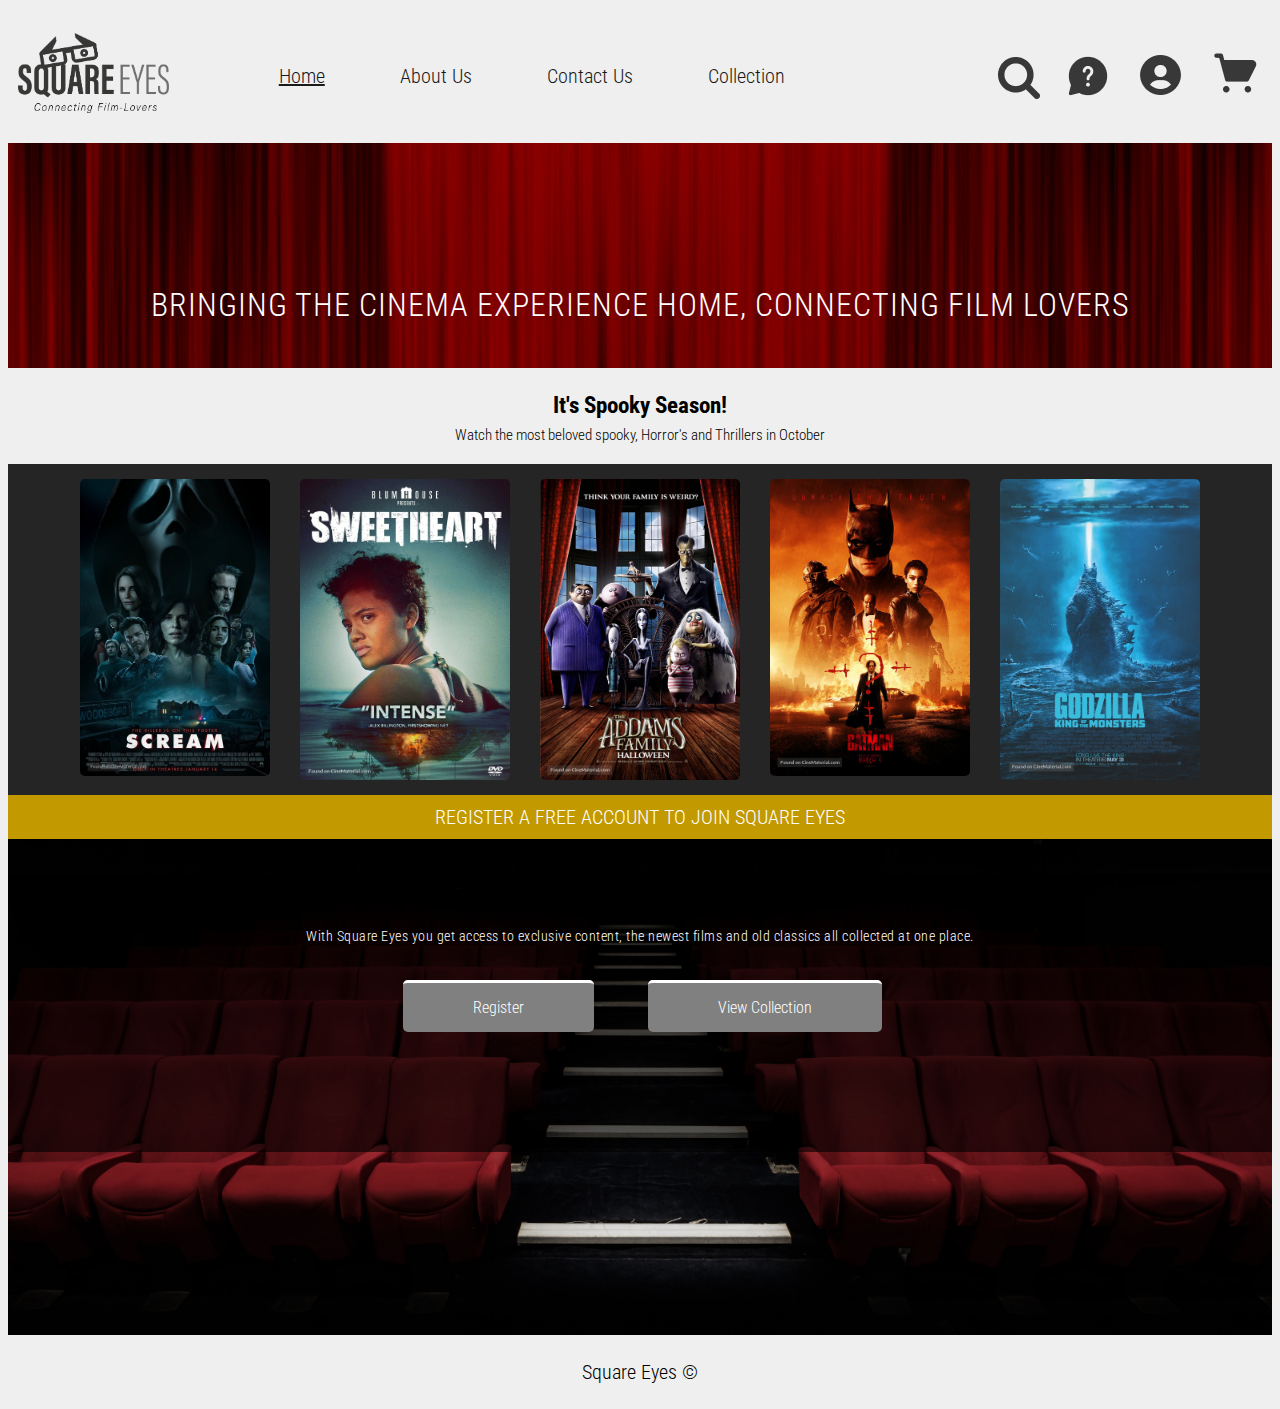
<file: index.html>
<!DOCTYPE html>
<html lang="en">
  <head>
    <link rel="preconnect" href="https://fonts.googleapis.com" />
    <link rel="preconnect" href="https://fonts.gstatic.com" crossorigin />
    <link
      href="https://fonts.googleapis.com/css2?family=Roboto+Condensed:ital,wght@0,400;1,300&display=swap"
      rel="stylesheet"
    />
    <link
      href="https://fonts.googleapis.com/css2?family=Roboto+Condensed:ital,wght@0,300;0,400;1,300&display=swap"
      rel="stylesheet"
    />
    <meta charset="UTF-8" />
    <meta http-equiv="X-UA-Compatible" content="IE=edge" />
    <meta name="viewport" content="width=device-width, initial-scale=1.0" />
    <meta
      name="description"
      content="Watch and collect your favorite movies with Square Eyes"
    />
    <title>Square Eyes | Home</title>
    <link href="styles.css" rel="stylesheet" />
    <link rel="icon" href="data:," rel="Stopping GET favicon error" />
    <!-- Hotjar Tracking Code for https://hilarious-swan-92b939.netlify.app/ -->
<script>
  (function(h,o,t,j,a,r){
      h.hj=h.hj||function(){(h.hj.q=h.hj.q||[]).push(arguments)};
      h._hjSettings={hjid:3404042,hjsv:6};
      a=o.getElementsByTagName('head')[0];
      r=o.createElement('script');r.async=1;
      r.src=t+h._hjSettings.hjid+j+h._hjSettings.hjsv;
      a.appendChild(r);
  })(window,document,'https://static.hotjar.com/c/hotjar-','.js?sv=');
</script>
  </head>
  <body>
    <header>
      <div>
        <a href="index.html"
          ><img
            class="logo"
            src="images/SquareEyes_Logo.png"
            alt="Square eyes logo"
        /></a>
      </div>
      <nav>
        <ul>
          <li><a href="index.html" class="navbutton active">Home</a></li>
          <li><a href="about.html" class="navbutton">About Us</a></li>
          <li><a href="contact.html" class="navbutton">Contact Us</a></li>
          <li><a href="collection copy 2.html" class="navbutton">Collection</a></li>
        </ul>
      </nav>
      <div>
        <img class="navbutton2" src="images/search.png" />
        <a href="contact.html"><img class="navbutton2" src="images/help.png" /></a>
        <a href="register.html"><img class="navbutton2" src="images/user.png" /></a>
        <a href="/Check out/yourcart.html"><img class="navbutton2" src="images/cart.png" /></a>
      </div>
    </header>
    <main>
      <section class="curtainpic whitetext main1">
        <h1 class="HP-textmargin-one cinematext">
          Bringing the cinema experience home, Connecting film lovers
        </h1>
      </section>
      <section class="centertext FP_spooky">
        <h2>It's Spooky Season!</h2>
        <p class="Spooky_season">
          Watch the most beloved spooky, Horror's and Thrillers in October
        </p>
      </section>
      <section class="moviebackround main1">
        <div class="moviescontainer">
          <a href="/products/scream.html"
            ><img
              class="scream"
              src="images/Square_Eyes_Cover4.jpeg"
              alt="Movie poster for the film Scream"
          /></a>
          <img
            class="sweetheart"
            src="images/Square_Eyes_Cover5.jpeg"
            alt="Movie poster for the film Sweetheart"
          />
          <img
            class="fp-movie-collection"
            src="images/Square_Eyes_Cover6.jpeg"
            alt="Movie poster for the film Addams Family"
          />
          <a href="/products/batman.html"
            ><img
              class="fp-movie-collection"
              src="images/Square_Eyes_Cover7.jpeg"
              alt="Movie poster for the film Batman"
          /></a>
          <img
            class="fp-movie-collection"
            src="images/Square_Eyes_Cover2.jpeg"
            alt="Movie poster for the film Godzilla"
          />
        </div>
      </section>
      <section class="cinemapic whitetext">
          <div>
            <p class="squareeyes_home centertext Yellowsquareyes">
              Register a free account to join Square Eyes
            </p>
          </div>
          <section class="gridconteiner registerinfo1 boxregister centertext">
            <div>
              <p class="fp_info_register">
                With Square Eyes you get access to exclusive content, the newest
                films and old classics all collected at one place.
              </p>
            </div>
            <div>
              <a href="register.html" class="boxregisterbutton cta-gray-FP-maring gray-cta"
                >Register</a
              >
              <a href="collection.html" class="gray-cta">View Collection</a>
            </div>
          </section>
        </div>
      </section>
    </main>
    <footer><a href="index.html">Square Eyes &copy;</a></footer>
  </body>
</html>
</file>
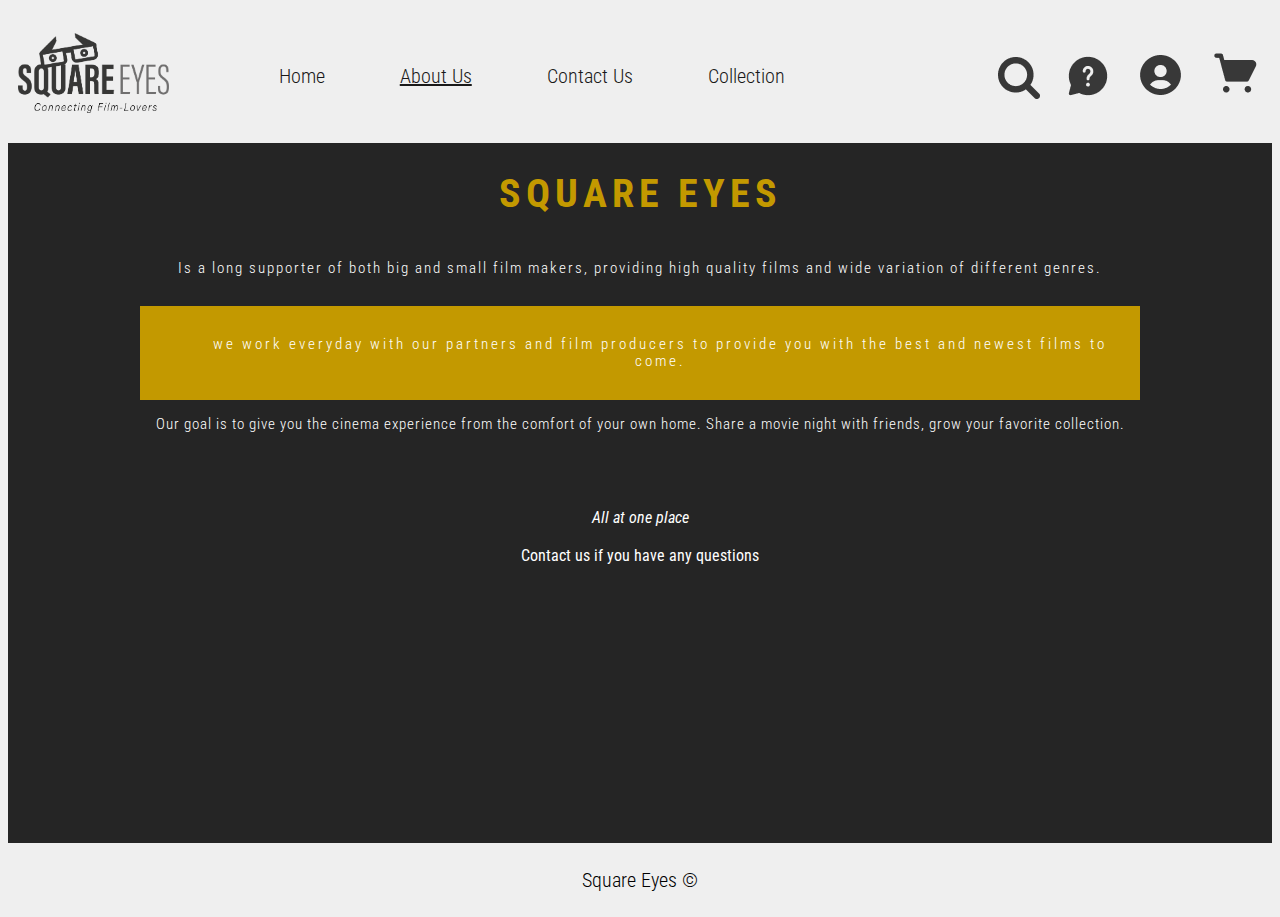
<file: about.html>
<!DOCTYPE html>
<html lang="en">
  <head>
    <link rel="preconnect" href="https://fonts.googleapis.com" />
    <link rel="preconnect" href="https://fonts.gstatic.com" crossorigin />
    <link
      href="https://fonts.googleapis.com/css2?family=Roboto+Condensed:ital,wght@0,400;1,300&display=swap"
      rel="stylesheet"
    />
    <link
      href="https://fonts.googleapis.com/css2?family=Roboto+Condensed:ital,wght@0,300;0,400;1,300&display=swap"
      rel="stylesheet"
    />
    <meta charset="UTF-8" />
    <meta http-equiv="X-UA-Compatible" content="IE=edge" />
    <meta name="viewport" content="width=device-width, initial-scale=1.0" />
    <meta
      name="description"
      content="Get to know us!"
    />
    <title>Square Eyes | About Us</title>
    <link href="styles.css" rel="stylesheet" />
    <link rel="icon" href="data:," rel="Stopping GET favicon error" />
    <!-- Hotjar Tracking Code for https://hilarious-swan-92b939.netlify.app/ -->
<script>
  (function(h,o,t,j,a,r){
      h.hj=h.hj||function(){(h.hj.q=h.hj.q||[]).push(arguments)};
      h._hjSettings={hjid:3404042,hjsv:6};
      a=o.getElementsByTagName('head')[0];
      r=o.createElement('script');r.async=1;
      r.src=t+h._hjSettings.hjid+j+h._hjSettings.hjsv;
      a.appendChild(r);
  })(window,document,'https://static.hotjar.com/c/hotjar-','.js?sv=');
</script>
  </head>
  <body>
    <header>
      <div>
        <a href="index.html"
          ><img
            class="logo"
            src="images/SquareEyes_Logo.png"
            alt="Square eyes logo"
        /></a>
      </div>
      <nav>
        <ul>
          <li><a href="index.html" class="navbutton ">Home</a></li>
          <li><a href="about.html" class="navbutton active">About Us</a></li>
          <li><a href="contact.html" class="navbutton">Contact Us</a></li>
          <li><a href="collection copy 2.html" class="navbutton">Collection</a></li>
        </ul>
      </nav>
      <div>
        <img class="navbutton2" src="images/search.png" />
        <a href="contact.html"><img class="navbutton2" src="images/help.png" /></a>
        <a href="register.html"><img class="navbutton2" src="images/user.png" /></a>
        <a href="/Check out/yourcart.html"><img class="navbutton2" src="images/cart.png" /></a>
      </div>
    </header>
    <main class="about-us-main about-us-main-height">
      <div class="flexconteiner-aboutus">
        <h1 class="yellowtext squareeyes__about">Square eyes</h1>
        <p class="infoaboutus">
          Is a long supporter of both big and small film makers, providing high
          quality films and wide variation of different genres.
        </p>
      <section>
        <p class="yellowbackround_aboutus nomorgin">
          we work everyday with our partners and film producers to provide you
          with the best and newest films to come.
        </p>
        <p class="ourgoaltext">
          Our goal is to give you the cinema experience from the comfort of your
          own home. Share a movie night with friends, grow your favorite
          collection.
        </p>
      </section>
      <section>
        <p class="about-us-margin-one centertext allatoneplace"><em>All at one place</em> <br> <br> <a href="contact.html">Contact us if you have any questions</a></p>
      </div>
      </section>
    </main>
    <footer><a href="index.html">Square Eyes &copy;</a></footer>
  </body>
</html>
</file>
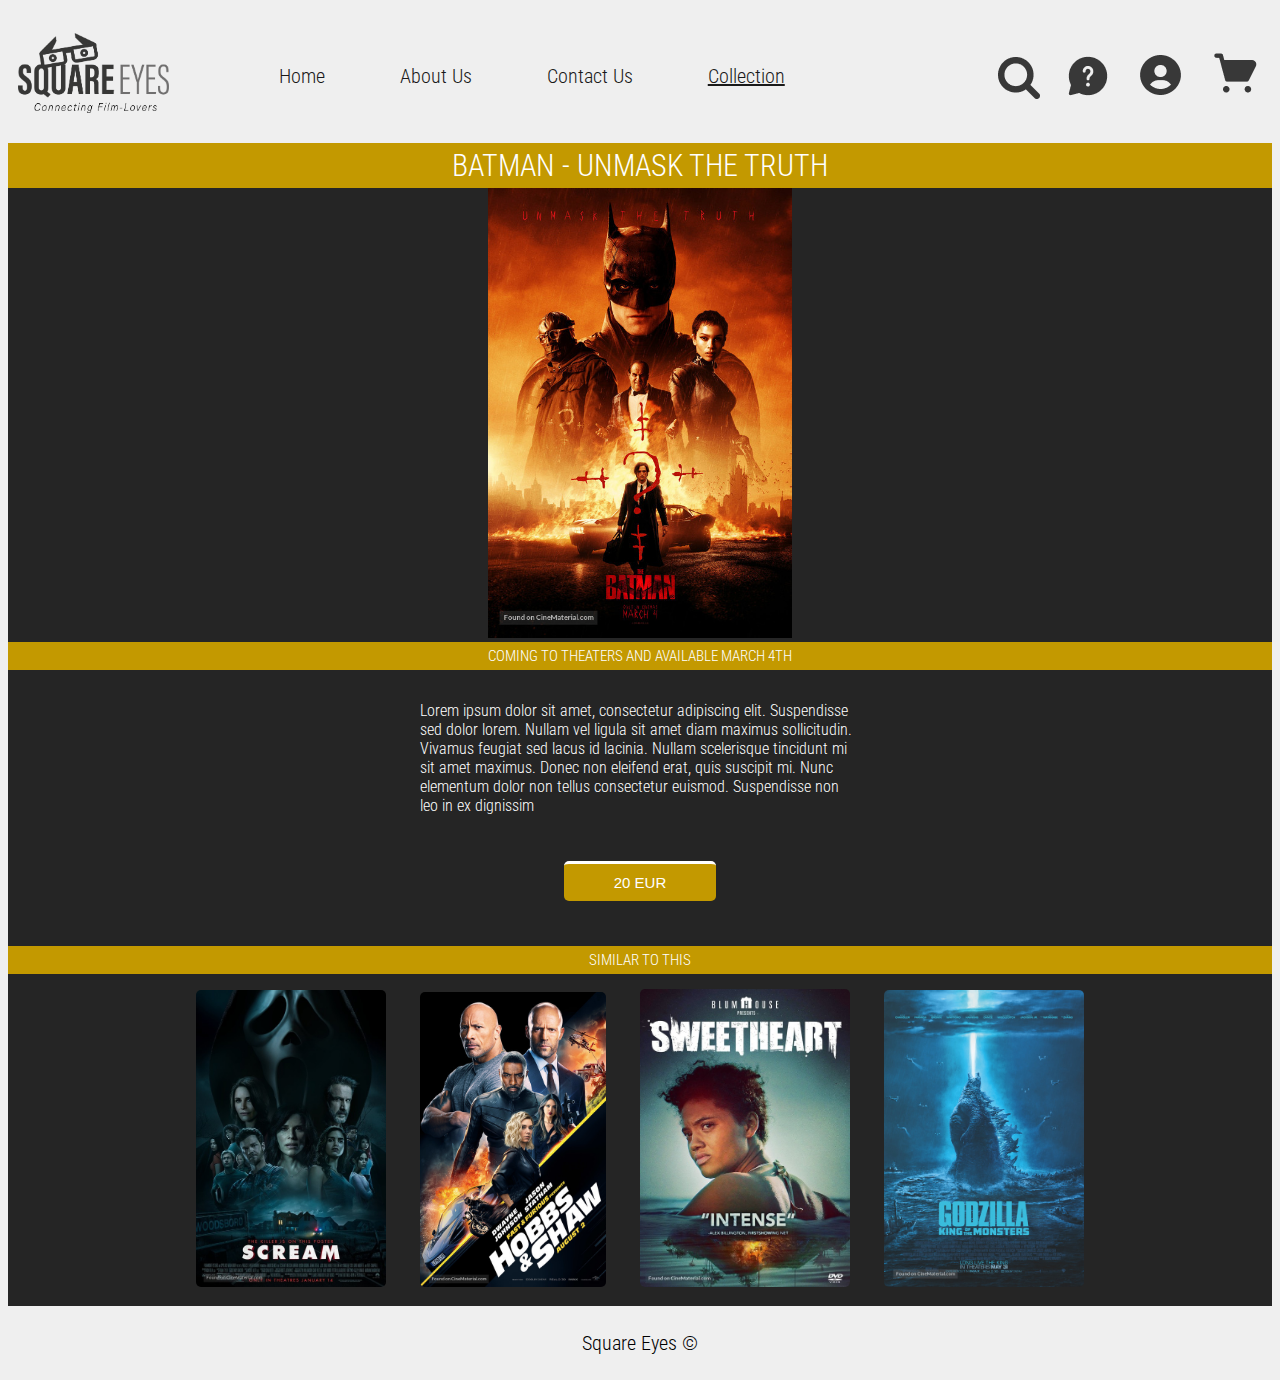
<file: batman.html>
<!DOCTYPE html>
<html lang="en">
  <head>
    <link rel="preconnect" href="https://fonts.googleapis.com" />
    <link rel="preconnect" href="https://fonts.gstatic.com" crossorigin />
    <link
      href="https://fonts.googleapis.com/css2?family=Roboto+Condensed:ital,wght@0,400;1,300&display=swap"
      rel="stylesheet"
    />
    <link
      href="https://fonts.googleapis.com/css2?family=Roboto+Condensed:ital,wght@0,300;0,400;1,300&display=swap"
      rel="stylesheet"
    />
    <meta charset="UTF-8" />
    <meta http-equiv="X-UA-Compatible" content="IE=edge" />
    <meta name="viewport" content="width=device-width, initial-scale=1.0" />
    <meta
      name="description"
      content="Watch and collect your favorite movies with Square Eyes"
    />
    <title>Square Eyes | Watch Batman - Unmask the truth today</title>
    <link href="../styles.css" rel="stylesheet" />
    <link rel="icon" href="data:," rel="Stopping GET favicon error" />
    <!-- Hotjar Tracking Code for https://hilarious-swan-92b939.netlify.app/ -->
<script>
  (function(h,o,t,j,a,r){
      h.hj=h.hj||function(){(h.hj.q=h.hj.q||[]).push(arguments)};
      h._hjSettings={hjid:3404042,hjsv:6};
      a=o.getElementsByTagName('head')[0];
      r=o.createElement('script');r.async=1;
      r.src=t+h._hjSettings.hjid+j+h._hjSettings.hjsv;
      a.appendChild(r);
  })(window,document,'https://static.hotjar.com/c/hotjar-','.js?sv=');
</script>
  </head>
  <body>
    <header>
      <div>
        <a href="../index.html"
          ><img
            class="logo"
            src="../images/SquareEyes_Logo.png"
            alt="Square eyes logo"
        /></a>
      </div>
      <nav>
        <ul>
          <li><a href="../index.html" class="navbutton">Home</a></li>
          <li><a href="../about.html" class="navbutton">About Us</a></li>
          <li><a href="../contact.html" class="navbutton">Contact Us</a></li>
          <li>
            <a href="../collection.html" class="navbutton active">Collection</a>
          </li>
        </ul>
      </nav>
      <div>
        <img class="navbutton2" src="../images/search.png" />
        <a href="../contact.html"><img class="navbutton2" src="../images/help.png" /></a>
        <a href="../register.html"><img class="navbutton2" src="../images/user.png" /></a>
        <a href="../Check out/yourcart.html"><img class="navbutton2" src="../images/cart.png" /></a>
      </div>
    </header>
    <main class="textaligncenter product-page-backround">
      <h1 class="titel nomargin">Batman - Unmask the truth</h1>
      <section>
        <img
          class="moviepicture"
          src="../images/Square_Eyes_Cover7.jpeg"
          alt="Movie poster of Batman -  Unmask the truth)"
        />
        <p class="yellowhalloween">
          Coming to theaters and available March 4th
        </p>
      </section>
      <section class="moveinfoflex">
        <p class="productinfo">
          Lorem ipsum dolor sit amet, consectetur adipiscing elit. Suspendisse
          sed dolor lorem. Nullam vel ligula sit amet diam maximus sollicitudin.
          Vivamus feugiat sed lacus id lacinia. Nullam scelerisque tincidunt mi
          sit amet maximus. Donec non eleifend erat, quis suscipit mi. Nunc
          elementum dolor non tellus consectetur euismod. Suspendisse non leo in
          ex dignissim
        </p>
        <a href="../Check out/yourcart.html"
          ><input class="yellow-cta" type="submit" value="20 EUR"
        /></a>
      </section>
      <section>
        <p class="similar">Similar to this</p>
        <a href="../products/scream.html"
          ><img
            class="scream"
            src="../images/Square_Eyes_Cover4.jpeg"
            alt="Movie poster for the film Scream"
        /></a>
        <img
          class="hobbs"
          src="../images/Square_Eyes_Cover1.jpeg"
          alt="click for information about Fast and the furious"
        />
        <img
          class="sweetheart"
          src="../images/Square_Eyes_Cover5.jpeg"
          alt="click for information about Sweetheart"
        />

        <img
          class="fp-movie-collection"
          src="../images/Square_Eyes_Cover2.jpeg"
          alt="click for information about Godzilla"
        />
      </section>
    </main>
    <footer><a href="../index.html">Square Eyes &copy;</a></footer>
  </body>
</html>
</file>
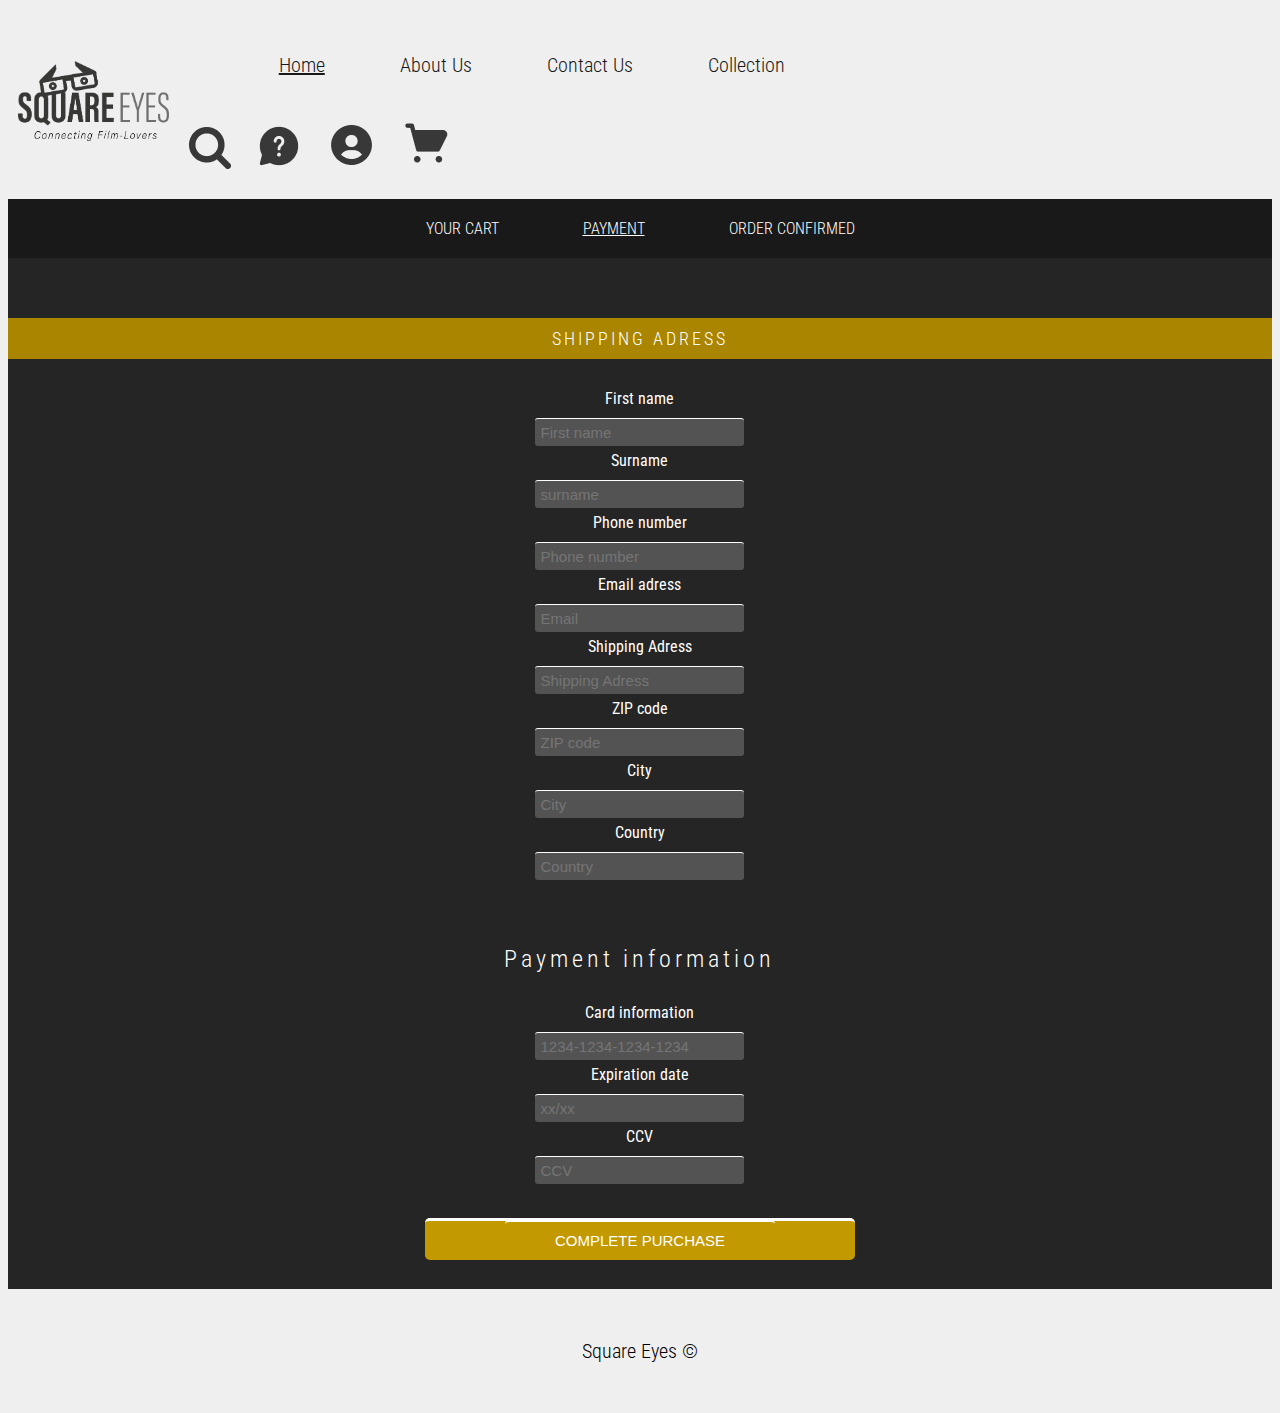
<file: checkout.html>
<!DOCTYPE html>
<html lang="en">
  <head>
    <link rel="preconnect" href="https://fonts.googleapis.com" />
    <link rel="preconnect" href="https://fonts.gstatic.com" crossorigin />
    <link
      href="https://fonts.googleapis.com/css2?family=Roboto+Condensed:ital,wght@0,400;1,300&display=swap"
      rel="stylesheet"
    />
    <link
      href="https://fonts.googleapis.com/css2?family=Roboto+Condensed:ital,wght@0,300;0,400;1,300&display=swap"
      rel="stylesheet"
    />
    <meta charset="UTF-8" />
    <meta http-equiv="X-UA-Compatible" content="IE=edge" />
    <meta name="viewport" content="width=device-width, initial-scale=1.0" />
    <meta
      name="description"
      content="Watch and collect your favorite movies with Square Eyes"
    />
    <title>Square Eyes | Your Cart</title>
    <link href="../styles.css" rel="stylesheet" />
    <link rel="icon" href="data:," rel="Stopping GET favicon error" />
    <!-- Hotjar Tracking Code for https://hilarious-swan-92b939.netlify.app/ -->
<script>
    (function(h,o,t,j,a,r){
        h.hj=h.hj||function(){(h.hj.q=h.hj.q||[]).push(arguments)};
        h._hjSettings={hjid:3404042,hjsv:6};
        a=o.getElementsByTagName('head')[0];
        r=o.createElement('script');r.async=1;
        r.src=t+h._hjSettings.hjid+j+h._hjSettings.hjsv;
        a.appendChild(r);
    })(window,document,'https://static.hotjar.com/c/hotjar-','.js?sv=');
</script>
  </head>
  <body>
    <header>
      <div>
        <a href="../index.html"
          ><img
            class="logo"
            src="../images/SquareEyes_Logo.png"
            alt="Square eyes logo"
        /></a>
      </div>
      <nav>
        <ul>
          <li><a href="../index.html" class="navbutton active">Home</a></li>
          <li><a href="../about.html" class="navbutton">About Us</a></li>
          <li><a href="../contact.html" class="navbutton">Contact Us</a></li>
          <li><a href="../collection.html" class="navbutton">Collection</a></li>
        </ul>
        <div>
          <img class="navbutton2" src="../images/search.png" />
          <a href="../contact.html"><img class="navbutton2" src="../images/help.png" /></a>
          <a href="../register.html"><img class="navbutton2" src="../images/user.png" /></a>
          <a href="../Check out/yourcart.html"><img class="navbutton2" src="../images/cart.png" /></a>
        </div>
    </header>
    <main class="your-cart-backround">
      <section class="shopnavbar">
        <a class="box3 shopnavtext" href="../Check out/yourcart.html"
          >Your cart</a
        >
        <a class="box3 shopnavtext active" href="../Check out/checkout.html"
          >Payment</a
        >
        <a class="box3 shopnavtext" href="../Check out/orderconfirmed.html"
          >Order confirmed</a
        >
      </section>
      <section>
          <h1 class="shippayinfo yellowbackroundcart">Shipping adress</h1>
          <div class="flextconteincheckout">
          <form id="checkoutForm">
            <div class="marginmobile Shipping nomargin">
                <label for="First name">First name</label>
                <input type="text" id="firNameCheck" name="First name" placeholder="First name" />
            </div>
            <div class="form-error" id="firstNameErrorCheck">Your First name must include atleast 2 characters</div>
            <div>
                <label for="Surname">Surname</label>
                <br>
                <input type="text" id="surNameCheck" placeholder="surname" />
            </div>
            <div class="form-error" id="surNameErrorCheck">Your Sur name must include atleast 2 characters</div>
            <div>
                <label for="Phone number">Phone number</label>
                <br>
                <input
                  type="text"
                  id="phoneCheck"
                  placeholder="Phone number"
                />
            </div>
            <div class="form-error" id="phoneErrorCheck">Your Phone number must include atleast 8 characters</div>
            <div>
                <label for="Email">Email adress</label>
                <br>
                <input type="email" id="emailCheck" placeholder="Email" />
            </div>
            <div class="form-error" id="emailErrorCheck">Please enter a valid email adress</div>
            <div>
                <label for="Adress">Shipping Adress</label>
                <br>
                <input type="text" id="adressCheck" placeholder="Shipping Adress" />
            </div>
            <div>
                <label for="ZIP code">ZIP code</label>
                <br>
                <input type="text" id="zipCodeCheck" placeholder="ZIP code" />
            </div>
            <div>
                <label for="City">City</label>
                <br>
                <input type="text" id="cityCheck" placeholder="City" />
            </div>
            <div>
                <label for="Country">Country</label>
                <br>
                <input type="text" id="countryCheck" placeholder="Country" />
            </div>
            <div>
              <h2 class="shippayinfo">Payment information</h2>
            </div>
              <div class="nomargin">
                <label for="Card information">Card information</label>
                <br>
                <input
                  type="text"
                  id="Card information"
                  placeholder="1234-1234-1234-1234"
                />
            </div>
            <div>
                <label for="Expiration date">Expiration date</label>
                <br>
                <input type="text" id="CARD NUMBER" placeholder="xx/xx" />
            </div>
            <div>
                <label for="CCV">CCV</label>
                <br>
                <input type="text" id="CCV" placeholder="CCV" />
            </div>
            <div>
              <div>
              <a
                class="yellow-cta"
                href="../Check out/orderconfirmed.html"
                ><input class="yellow-cta" type="button" value="Complete Purchase"></a>
            </div>
          </form>
        </div>
      </section>
    </main>
    <footer>
      <footer><a href="../index.html">Square Eyes &copy;</a></footer>
  </body>
</html>
</file>
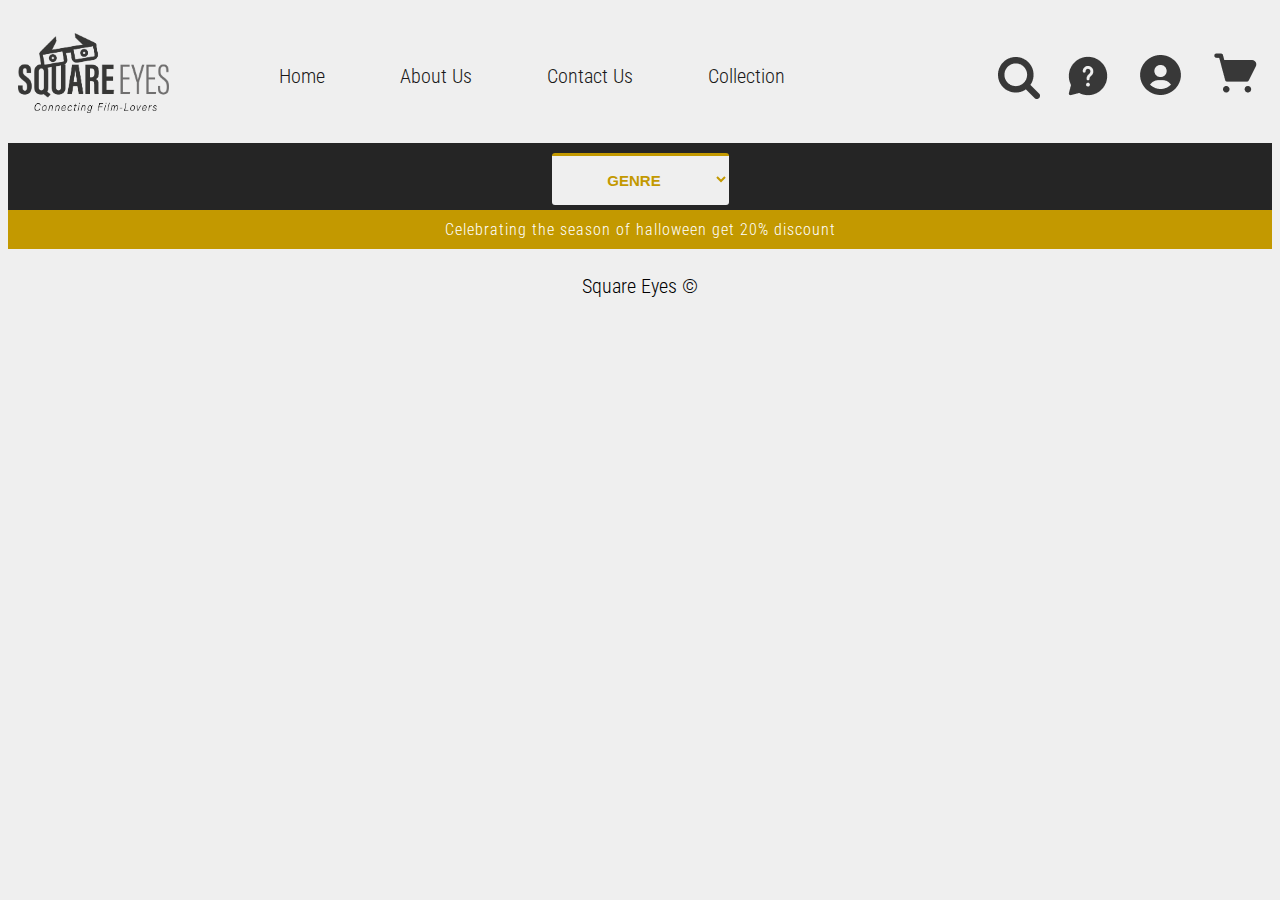
<file: collection copy 2.html>
<!DOCTYPE html>
<html lang="en">
  <head>
    <link rel="preconnect" href="https://fonts.googleapis.com" />
    <link rel="preconnect" href="https://fonts.gstatic.com" crossorigin />
    <link
      href="https://fonts.googleapis.com/css2?family=Roboto+Condensed:ital,wght@0,400;1,300&display=swap"
      rel="stylesheet"
    />
    <link
      href="https://fonts.googleapis.com/css2?family=Roboto+Condensed:ital,wght@0,300;0,400;1,300&display=swap"
      rel="stylesheet"
    />
    <meta charset="UTF-8" />
    <meta http-equiv="X-UA-Compatible" content="IE=edge" />
    <meta name="viewport" content="width=device-width, initial-scale=1.0" />
    <meta name="description" content="All your favorite movies at one place" />
    <title>Square Eyes | Collection</title>
    <link href="styles.css" rel="stylesheet" />
    <link rel="icon" href="data:," rel="Stopping GET favicon error" />
    <!-- Hotjar Tracking Code for https://hilarious-swan-92b939.netlify.app/ -->
    <script>
      (function (h, o, t, j, a, r) {
        h.hj =
          h.hj ||
          function () {
            (h.hj.q = h.hj.q || []).push(arguments);
          };
        h._hjSettings = { hjid: 3404042, hjsv: 6 };
        a = o.getElementsByTagName("head")[0];
        r = o.createElement("script");
        r.async = 1;
        r.src = t + h._hjSettings.hjid + j + h._hjSettings.hjsv;
        a.appendChild(r);
      })(window, document, "https://static.hotjar.com/c/hotjar-", ".js?sv=");
    </script>
  </head>
  <body>
    <header>
      <div>
        <a href="index.html"
          ><img
            class="logo"
            src="images/SquareEyes_Logo.png"
            alt="Square eyes logo"
        /></a>
      </div>
      <nav>
        <ul>
          <li><a href="index.html" class="navbutton">Home</a></li>
          <li><a href="about.html" class="navbutton">About Us</a></li>
          <li><a href="contact.html" class="navbutton">Contact Us</a></li>
          <li>
            <li><a href="collection copy 2.html" class="navbutton">Collection</a></li>
          </li>
        </ul>
      </nav>
      <div>
        <img class="navbutton2" src="images/search.png" />
        <a href="contact.html"
          ><img class="navbutton2" src="images/help.png"
        /></a>
        <a href="register.html"
          ><img class="navbutton2" src="images/user.png"
        /></a>
        <a href="/Check out/yourcart.html"
          ><img class="navbutton2" src="images/cart.png"
        /></a>
      </div>
    </header>
    <main class="collection-backround">
      <section>
        <div class="byGenre">
          <select
            class="genrebutton genrectaborder by-genre-selection"
            id="genre"
            name="Genre"
            style="
              border-top-style: solid;
              border-top-width: 3px;
              border-left-width: 0px;
              border-left-style: solid;
              border-right-width: 0px;
              border-right-style: solid;
            "
          >
            <label for="">Genre</label>
              <option value="Genre">Genre</option>
              <option value="Horror">Horror</option>
              <option value="Comedy">Comedy</option>
              <option value="Action">Action</option>
              <option value="Documentary">Documentary</option>
              <option value="Romance">Romance</option>
              <option value="Fantasy">Fantasy</option>
              <option value="Animation">Animation</option>
              <option value="Thriller">Thriller</option>
            </select>
          </div>
      </section>
      <div>
        <p class="weight300 yellowbackgroundtext centertext nomargin">
          Celebrating the season of halloween get 20% discount
        </p>
      </div>
      <section class="products"></section>
    </main>
    <footer><a href="index.html">Square Eyes &copy;</a></footer>
    <script src="collectionScript.js"></script>
  </body>
</html>
</file>
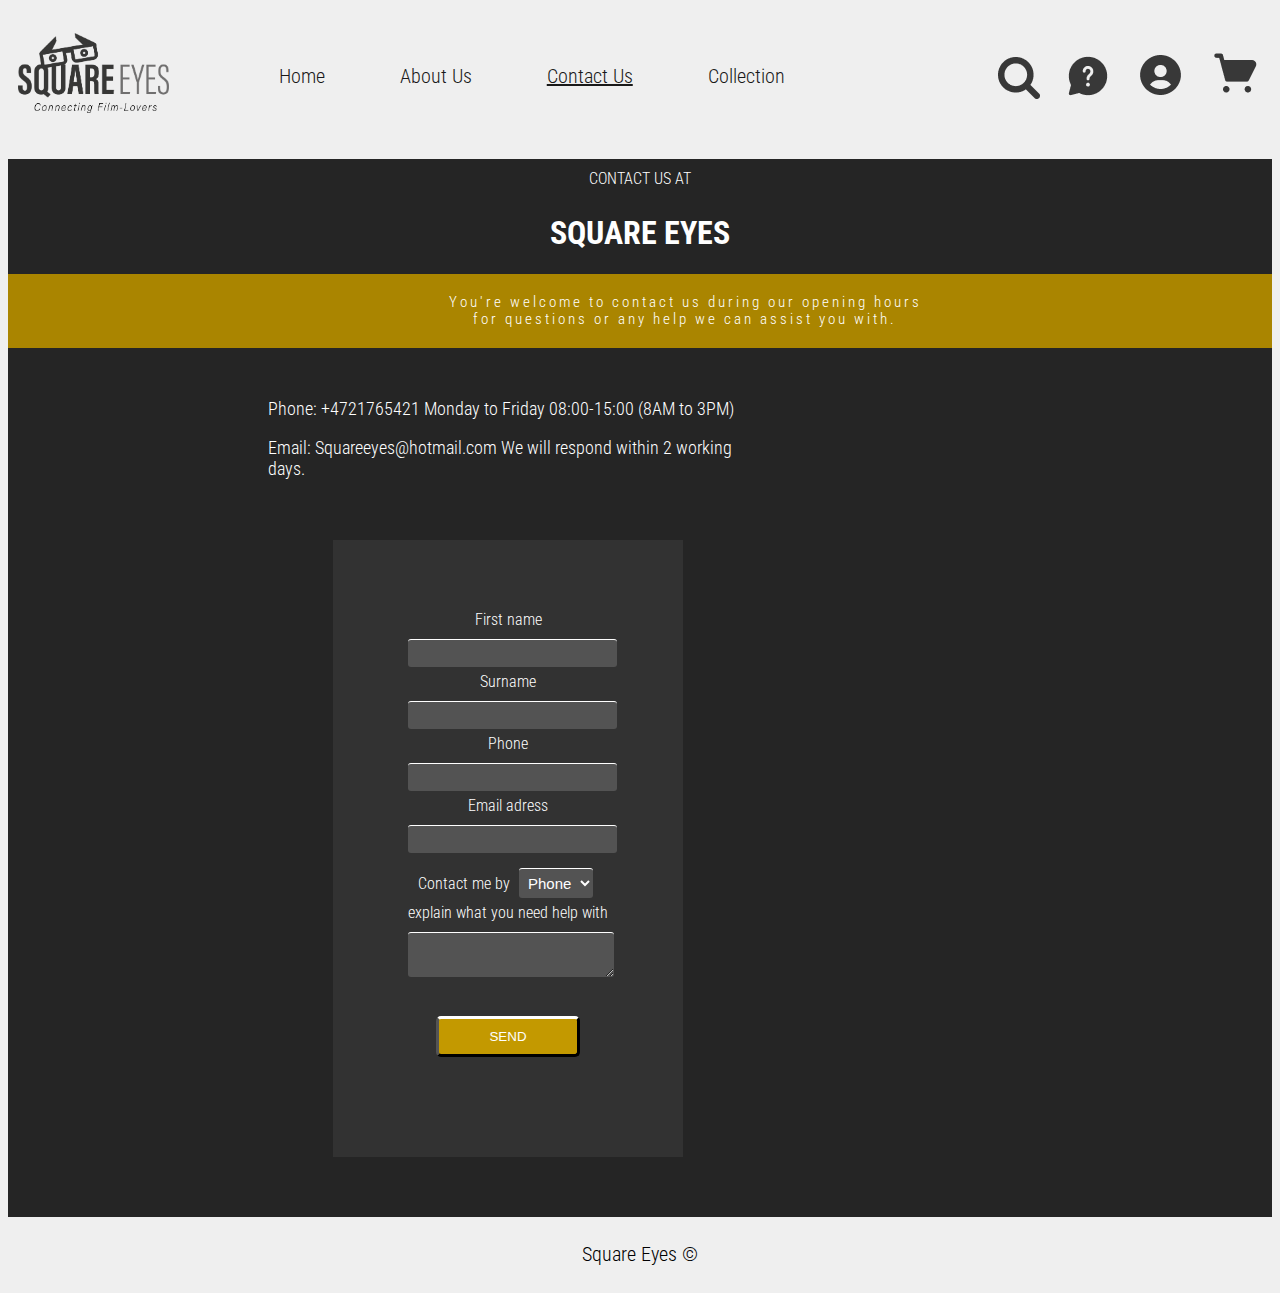
<file: contact.html>
<!DOCTYPE html>
<html lang="en">
  <head>
    <link rel="preconnect" href="https://fonts.googleapis.com" />
    <link rel="preconnect" href="https://fonts.gstatic.com" crossorigin />
    <link
      href="https://fonts.googleapis.com/css2?family=Roboto+Condensed:ital,wght@0,400;1,300&display=swap"
      rel="stylesheet"
    />
    <link
      href="https://fonts.googleapis.com/css2?family=Roboto+Condensed:ital,wght@0,300;0,400;1,300&display=swap"
      rel="stylesheet"
    />
    <meta charset="UTF-8" />
    <meta http-equiv="X-UA-Compatible" content="IE=edge" />
    <meta name="viewport" content="width=device-width, initial-scale=1.0" />
    <meta
      name="description"
      content="Contact us for quick help!"
    />
    <title>Square Eyes | Contact</title>
    <link href="styles.css" rel="stylesheet" />
    <link rel="icon" href="data:," rel="Stopping GET favicon error" />
    <!-- Hotjar Tracking Code for https://hilarious-swan-92b939.netlify.app/ -->
<script>
  (function(h,o,t,j,a,r){
      h.hj=h.hj||function(){(h.hj.q=h.hj.q||[]).push(arguments)};
      h._hjSettings={hjid:3404042,hjsv:6};
      a=o.getElementsByTagName('head')[0];
      r=o.createElement('script');r.async=1;
      r.src=t+h._hjSettings.hjid+j+h._hjSettings.hjsv;
      a.appendChild(r);
  })(window,document,'https://static.hotjar.com/c/hotjar-','.js?sv=');
</script>
  </head>
  <body>
    <header>
      <div>
        <a href="index.html"
          ><img
            class="logo"
            src="images/SquareEyes_Logo.png"
            alt="Square eyes logo"
        /></a>
      </div>
      <nav>
        <ul>
          <li><a href="index.html" class="navbutton">Home</a></li>
          <li><a href="about.html" class="navbutton">About Us</a></li>
          <li><a href="contact.html" class="navbutton active">Contact Us</a></li>
          <li><a href="collection copy 2.html" class="navbutton">Collection</a></li>
        </ul>
      </nav>
      <div>
        <img class="navbutton2" src="images/search.png" />
        <a href="contact.html"><img class="navbutton2" src="images/help.png" /></a>
        <a href="register.html"><img class="navbutton2" src="images/user.png" /></a>
        <a href="/Check out/yourcart.html"><img class="navbutton2" src="images/cart.png" /></a>
      </div>
    </header>
    <main class="textaligncontact whitetext backgroundcolor">
    <section class="contact">
      <p class="box1">Contact us at</p>
      <h1>Square eyes</h1>
    </section>
    <section>
      <h2 class="centeralign yellowbackround_contact">
        You're welcome to contact us during our opening hours <br> for questions or
        any help we can assist you with.
      </h2>
    
    </section>
    <section class="contact-us-width">
      <section class="flexconteinercontact">
        <div class="conactflexitem one openinghours">
          <p>Phone: +4721765421 Monday to Friday 08:00-15:00 (8AM to 3PM)</p>
          <p class="box2">
            Email: Squareeyes@hotmail.com We will respond within 2 working days.
          </p>
        </div> 
          <form id="contactForm" class="boxmodel1 centeralign formbackgroundcolorcontact conactflexitem two">
            <div>
              <div>
                <label for="First name">First name</label>
                <input type="text" id="firstName" name="name">
                <div class="form-error" id="firstNameError">Your First name must include atleast 2 characters</div>
              </div>
              <div>
                <label for="Surname">Surname</label>
                <input type="text" id="surName" name="surname">
                <div class="form-error" id="surNameError">Your Sur name must include atleast 2 characters</div>
              </div>
              <div>
                <label for="Phone">Phone</label>
                <input type="text" id="phone" name="phone">
                <div class="form-error" id="phoneError">Your Phone number must include atleast 8 characters</div>
              </div>
              <div>
                <label for="Email">Email adress</label>
                <input type="email" id="email" name="email">
                <div class="form-error" id="emailError">Please enter a valid email adress</div>
              </div>
              <div>
                <label for="contact">Contact me by</label>
                <select id="contact" name="contact">
                  <option value="Phone">Phone</option>
                  <option value="Email">Email</option>
                </select>
              </div>
            </div>
            <div>
              <label for="explain what you need help with">explain what you need help with</label>
              <textarea class="formtextbox" id="explain what you need help with" name="explain what you need help with"></textarea>
            </select>
            </div>
            <button class="yellow-cta">SEND</button>
          </form>
        </div>
      </section>
    </main>
    <footer><a href="index.html">Square Eyes &copy;</a></footer>
    <script src="contactForm.js"></script>
  </body>
</html>
</file>
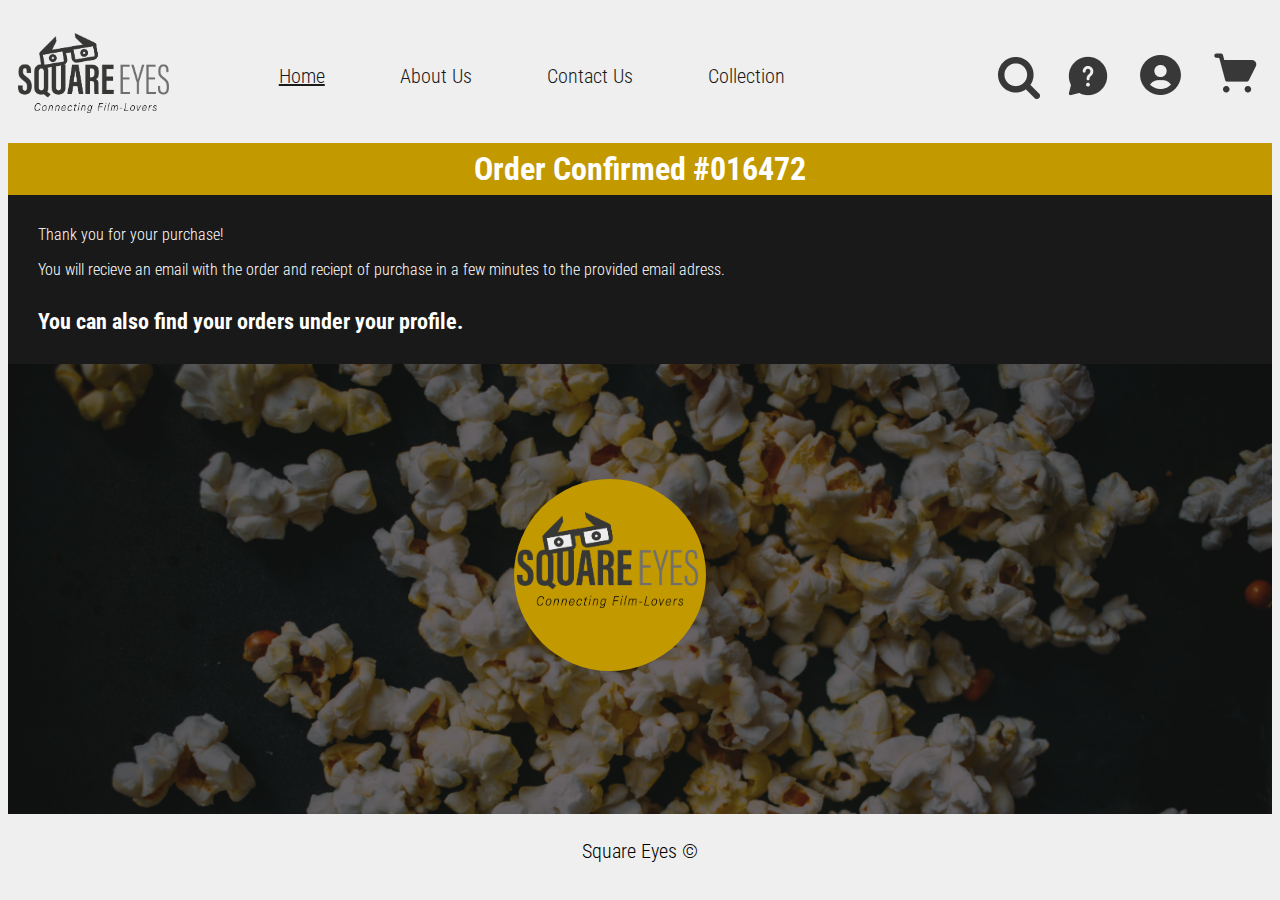
<file: orderconfirmed.html>
<!DOCTYPE html>
<html lang="en">
  <head>
    <link rel="preconnect" href="https://fonts.googleapis.com" />
    <link rel="preconnect" href="https://fonts.gstatic.com" crossorigin />
    <link
      href="https://fonts.googleapis.com/css2?family=Roboto+Condensed:ital,wght@0,400;1,300&display=swap"
      rel="stylesheet"
    />
    <link
      href="https://fonts.googleapis.com/css2?family=Roboto+Condensed:ital,wght@0,300;0,400;1,300&display=swap"
      rel="stylesheet"
    />
    <meta charset="UTF-8" />
    <meta http-equiv="X-UA-Compatible" content="IE=edge" />
    <meta name="viewport" content="width=device-width, initial-scale=1.0" />
    <meta
      name="description"
      content="Watch and collect your favorite movies with Square Eyes"
    />
    <title>Square Eyes | Order confirmed!</title>
    <link href="../styles.css" rel="stylesheet" />
    <link rel="icon" href="data:," rel="Stopping GET favicon error" />
    <!-- Hotjar Tracking Code for https://hilarious-swan-92b939.netlify.app/ -->
<script>
  (function(h,o,t,j,a,r){
      h.hj=h.hj||function(){(h.hj.q=h.hj.q||[]).push(arguments)};
      h._hjSettings={hjid:3404042,hjsv:6};
      a=o.getElementsByTagName('head')[0];
      r=o.createElement('script');r.async=1;
      r.src=t+h._hjSettings.hjid+j+h._hjSettings.hjsv;
      a.appendChild(r);
  })(window,document,'https://static.hotjar.com/c/hotjar-','.js?sv=');
</script>
  </head>
  <body>
    <header>
      <div>
        <a href="../index.html"
          ><img
            class="logo"
            src="../images/SquareEyes_Logo.png"
            alt="Square eyes logo"
        /></a>
      </div>
      <nav>
        <ul>
          <li><a href="../index.html" class="navbutton active">Home</a></li>
          <li><a href="../about.html" class="navbutton">About Us</a></li>
          <li><a href="../contact.html" class="navbutton">Contact Us</a></li>
          <li><a href="../collection.html" class="navbutton">Collection</a></li>
        </ul>
      </nav>
      <div>
        <img class="navbutton2" src="../images/search.png" />
        <a href="../contact.html"><img class="navbutton2" src="../images/help.png" /></a>
        <a href="../register.html"><img class="navbutton2" src="../images/user.png" /></a>
        <a href="../Check out/yourcart.html"><img class="navbutton2" src="../images/cart.png" /></a>
      </div>
    </header>
    <main class="mainrelative order-confirmed-backround">
      <h1 class="nomargin h1-text">Order Confirmed #016472</h1>
      <section class="smalltext">
        <p class="Yellowtext">Thank you for your purchase!</p>
        <p>
          You will recieve an email with the order and reciept of purchase in a
          few minutes to the provided email adress.
        </p>
      </section>
      <section>
        <h2 class="h2-text">
          You can also find your orders under your profile.
        </h2>
      </section>
      <section class="order-confirmed-image"></section>
      <div class="logocirlceflex">
        <a href="../index.html"><span class="circleflexitem circle"></span>
          <img
            class="circleflexitem order-logo logosize"
            src="../images/SquareEyes_Logo.png"
            alt="Square eyes logo"
          /></a>
    </div>
     </section>
    </main>
    <footer><a href="../index.html">Square Eyes &copy;</a></footer>
  </body>
</html>
</file>
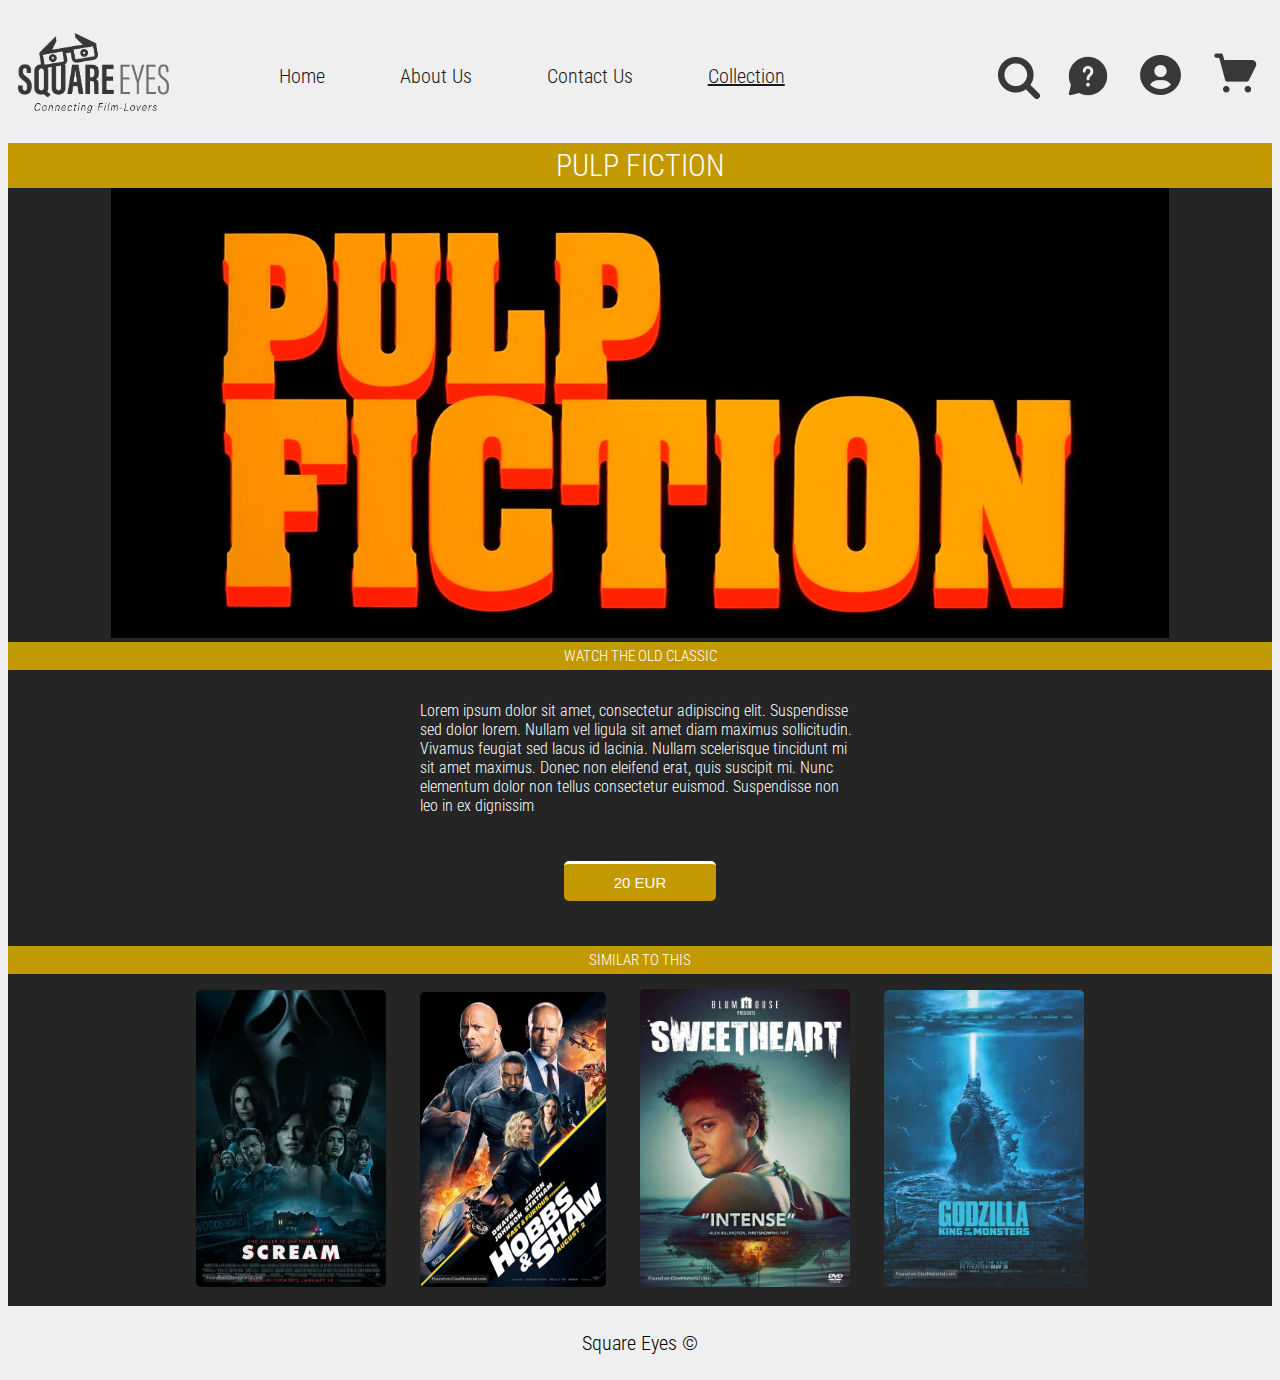
<file: pulpfiction.html>
<!DOCTYPE html>
<html lang="en">
  <head>
    <link rel="preconnect" href="https://fonts.googleapis.com" />
    <link rel="preconnect" href="https://fonts.gstatic.com" crossorigin />
    <link
      href="https://fonts.googleapis.com/css2?family=Roboto+Condensed:ital,wght@0,400;1,300&display=swap"
      rel="stylesheet"
    />
    <link
      href="https://fonts.googleapis.com/css2?family=Roboto+Condensed:ital,wght@0,300;0,400;1,300&display=swap"
      rel="stylesheet"
    />
    <meta charset="UTF-8" />
    <meta http-equiv="X-UA-Compatible" content="IE=edge" />
    <meta name="viewport" content="width=device-width, initial-scale=1.0" />
    <meta
      name="description"
      content="Watch and collect your favorite movies with Square Eyes"
    />
    <title>Square Eyes | Watch Pulp Fiction today</title>
    <link href="../styles.css" rel="stylesheet" />
    <link rel="icon" href="data:," rel="Stopping GET favicon error" />
    <!-- Hotjar Tracking Code for https://hilarious-swan-92b939.netlify.app/ -->
<script>
  (function(h,o,t,j,a,r){
      h.hj=h.hj||function(){(h.hj.q=h.hj.q||[]).push(arguments)};
      h._hjSettings={hjid:3404042,hjsv:6};
      a=o.getElementsByTagName('head')[0];
      r=o.createElement('script');r.async=1;
      r.src=t+h._hjSettings.hjid+j+h._hjSettings.hjsv;
      a.appendChild(r);
  })(window,document,'https://static.hotjar.com/c/hotjar-','.js?sv=');
</script>
  </head>
  <body>
    <header>
      <div>
        <a href="../index.html"
          ><img
            class="logo"
            src="../images/SquareEyes_Logo.png"
            alt="Square eyes logo"
        /></a>
      </div>
      <nav>
        <ul>
          <li><a href="../index.html" class="navbutton">Home</a></li>
          <li><a href="../about.html" class="navbutton">About Us</a></li>
          <li><a href="../contact.html" class="navbutton">Contact Us</a></li>
          <li>
            <a href="../collection.html" class="navbutton active">Collection</a>
          </li>
        </ul>
      </nav>
      <div>
        <img class="navbutton2" src="../images/search.png" />
        <a href="../contact.html"><img class="navbutton2" src="../images/help.png" /></a>
        <a href="../register.html"><img class="navbutton2" src="../images/user.png" /></a>
        <a href="../Check out/yourcart.html"><img class="navbutton2" src="../images/cart.png" /></a>
      </div>
    </header>
    <main class="textaligncenter product-page-backround">
      <h1 class="titel nomargin">Pulp Fiction</h1>
      <section>
        <img
          class="moviepicture"
          src="../images/pulpfiction.jpg"
          alt="Movie poster of Pulp fiction (1994)"
        />
        <p class="yellowhalloween">Watch the old classic</p>
      </section>
      <section class="moveinfoflex">
        <p class="productinfo">
          Lorem ipsum dolor sit amet, consectetur adipiscing elit. Suspendisse
          sed dolor lorem. Nullam vel ligula sit amet diam maximus sollicitudin.
          Vivamus feugiat sed lacus id lacinia. Nullam scelerisque tincidunt mi
          sit amet maximus. Donec non eleifend erat, quis suscipit mi. Nunc
          elementum dolor non tellus consectetur euismod. Suspendisse non leo in
          ex dignissim
        </p>
        <a href="../Check out/yourcart.html"
          ><input class="yellow-cta" type="submit" value="20 EUR"
        /></a>
      </section>
      <section>
        <p class="similar">Similar to this</p>
        <a href="../products/scream.html"
          ><img
            class="scream"
            src="../images/Square_Eyes_Cover4.jpeg"
            alt="Movie poster for the film Scream"
        /></a>
        <img
          class="hobbs"
          src="../images/Square_Eyes_Cover1.jpeg"
          alt="click for information about Fast and the furious"
        />
        <img
          class="sweetheart"
          src="../images/Square_Eyes_Cover5.jpeg"
          alt="click for information about Sweetheart"
        />

        <img
          class="fp-movie-collection"
          src="../images/Square_Eyes_Cover2.jpeg"
          alt="click for information about Godzilla"
        />
      </section>
    </main>
    <footer><a href="../index.html">Square Eyes &copy;</a></footer>
  </body>
</html>
</file>
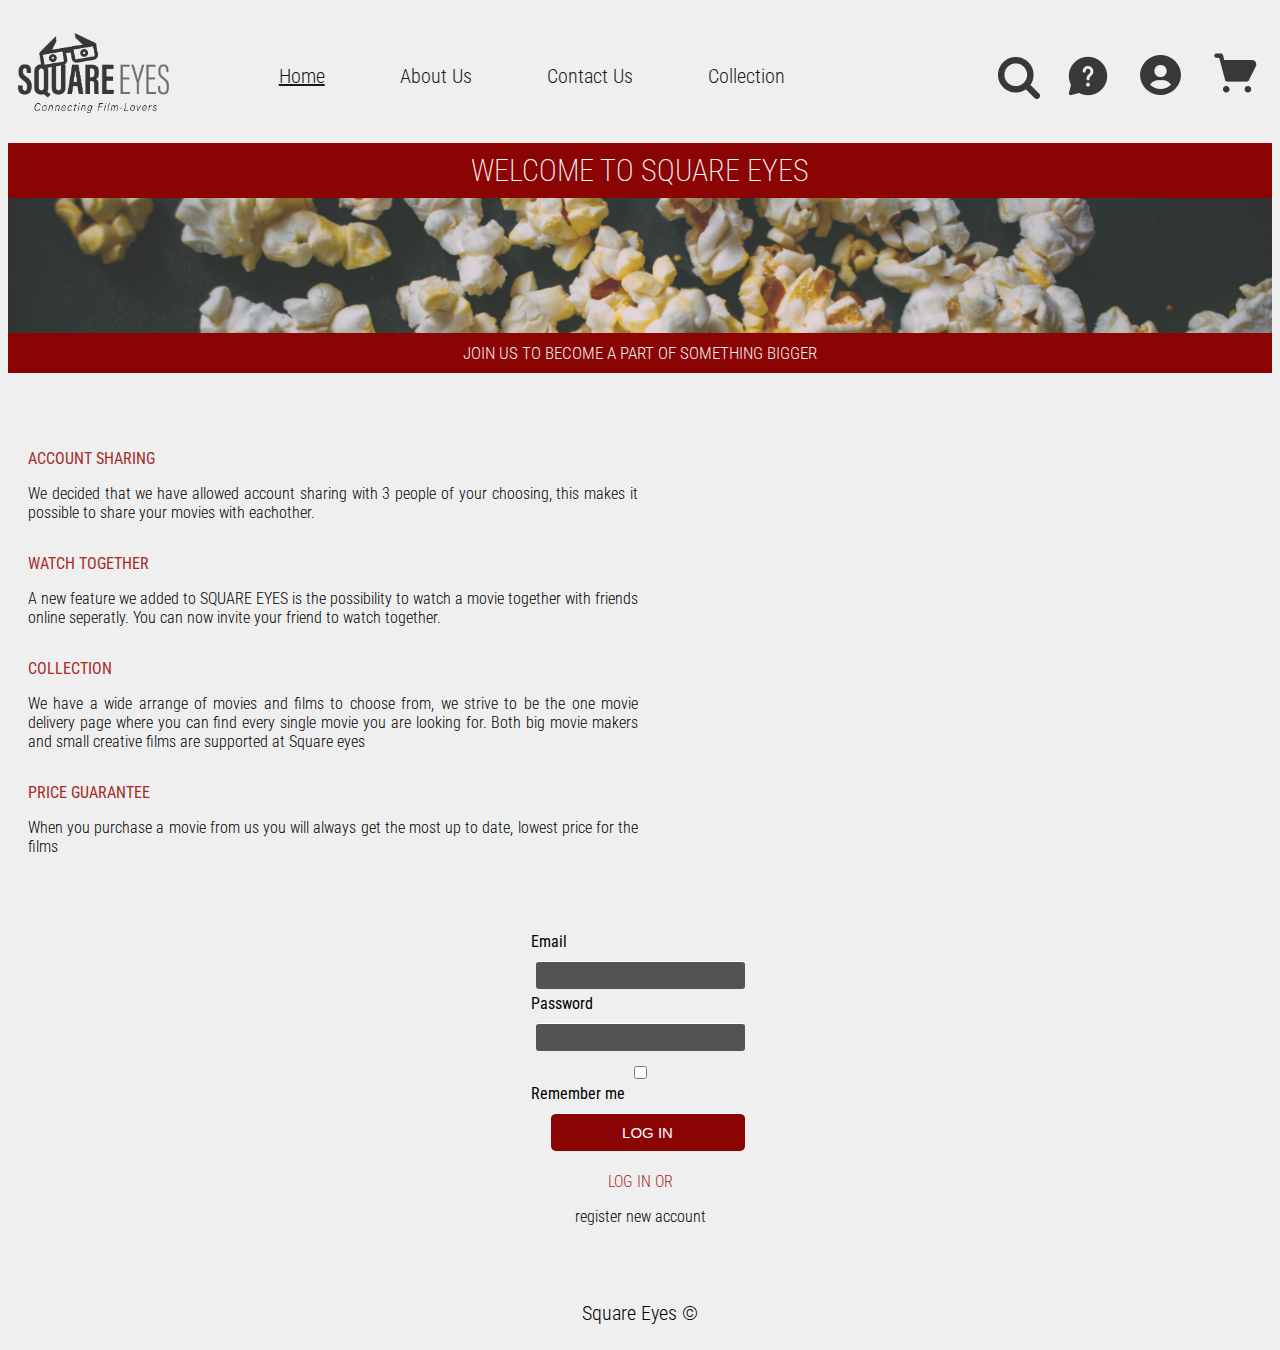
<file: register.html>
<!DOCTYPE html>
<html lang="en">
  <head>
    <link rel="preconnect" href="https://fonts.googleapis.com" />
    <link rel="preconnect" href="https://fonts.gstatic.com" crossorigin />
    <link
      href="https://fonts.googleapis.com/css2?family=Roboto+Condensed:ital,wght@0,400;1,300&display=swap"
      rel="stylesheet"
    />
    <link
      href="https://fonts.googleapis.com/css2?family=Roboto+Condensed:ital,wght@0,300;0,400;1,300&display=swap"
      rel="stylesheet"
    />
    <meta charset="UTF-8" />
    <meta http-equiv="X-UA-Compatible" content="IE=edge" />
    <meta name="viewport" content="width=device-width, initial-scale=1.0" />
    <meta name="description" content="Become a part of us!" />
    <title>Square Eyes | Register</title>
    <link href="styles.css" rel="stylesheet" />
    <link rel="icon" href="data:," rel="Stopping GET favicon error" />
  </head>
  <body>
    <header>
      <div>
        <a href="index.html"
          ><img
            class="logo"
            src="images/SquareEyes_Logo.png"
            alt="Square eyes logo"
        /></a>
      </div>
      <nav>
        <ul>
          <li><a href="index.html" class="navbutton active">Home</a></li>
          <li><a href="about.html" class="navbutton">About Us</a></li>
          <li><a href="contact.html" class="navbutton">Contact Us</a></li>
          <li><a href="collection copy 2.html" class="navbutton">Collection</a></li>
        </ul>
      </nav>
      <div>
        <img class="navbutton2" src="images/search.png" />
        <a href="contact.html"><img class="navbutton2" src="images/help.png" /></a>
        <a href="register.html"><img class="navbutton2" src="images/user.png" /></a>
        <a href="/Check out/yourcart.html"><img class="navbutton2" src="images/cart.png" /></a>
      </div>
    </section>
    </header>
    <main class="welcomecenteralign">
      <section>
        <h1 class="squareeyestext"> Welcome to Square eyes
        </h1>
      </section>
      <div>
        <section class="popcornpic"></section>
        <p class="registerinfo nomargin"> Join us to become a part of something bigger</p>
      </div>
      <div>
        <section class="flexconteiner2">
          <div class="flexitem2">
            <p class="registerinfo2">
              Account Sharing </p> <p class="registerinfo3">
              We decided that we have allowed account sharing with 3 people of your
              choosing, this makes it possible to share your movies with eachother.
            </p>
          </div>
          <div class="flexitem2">
            <p class="registerinfo2">Watch together </p> <p class="registerinfo3">A new feature we added to SQUARE EYES is the possibility to watch a
              movie together with friends online seperatly. You can now invite your
              friend to watch together.</p>
          </div>
          <div class="flexitem2">
            <p class="registerinfo2">Collection </p> <p class="registerinfo3">We have a wide arrange of movies and films to choose from, we strive
              to be the one movie delivery page where you can find every single
              movie you are looking for. Both big movie makers and small creative
              films are supported at Square eyes</p>
          </div>
          <div class="flexitem2">
            <p class="registerinfo2">
              Price Guarantee</p> <p class="registerinfo3">When you purchase a movie from us you will always get the most up to date, lowest price for the films
            </p>
          </div>
        </section>
      </div>
      <section class="flexconteiner3">
        <div class="flexitem3">
          <form class="regform" method="post">
            <label for="Email">Email</label>
            <input type="Email" id="Email" name="Email" />
            <label for="Passwrord">Password</label>
            <input type="text" id="FPassword" name="Password" />
            <input type="checkbox" id="Remember me" />
            <label>Remember me</label>
            <input class="red-cta" type="submit" value="LOG IN" />
          </form>
        </div>
        <div class="flexitem3">
          <p class="registerinfo4">Log in or </p>
          <p class="registerinfo5">register new account</p>
        </div>
      </section>
    </main>
    <footer><a href="index.html">Square Eyes &copy;</a></footer>
  </body>
</html>
</file>
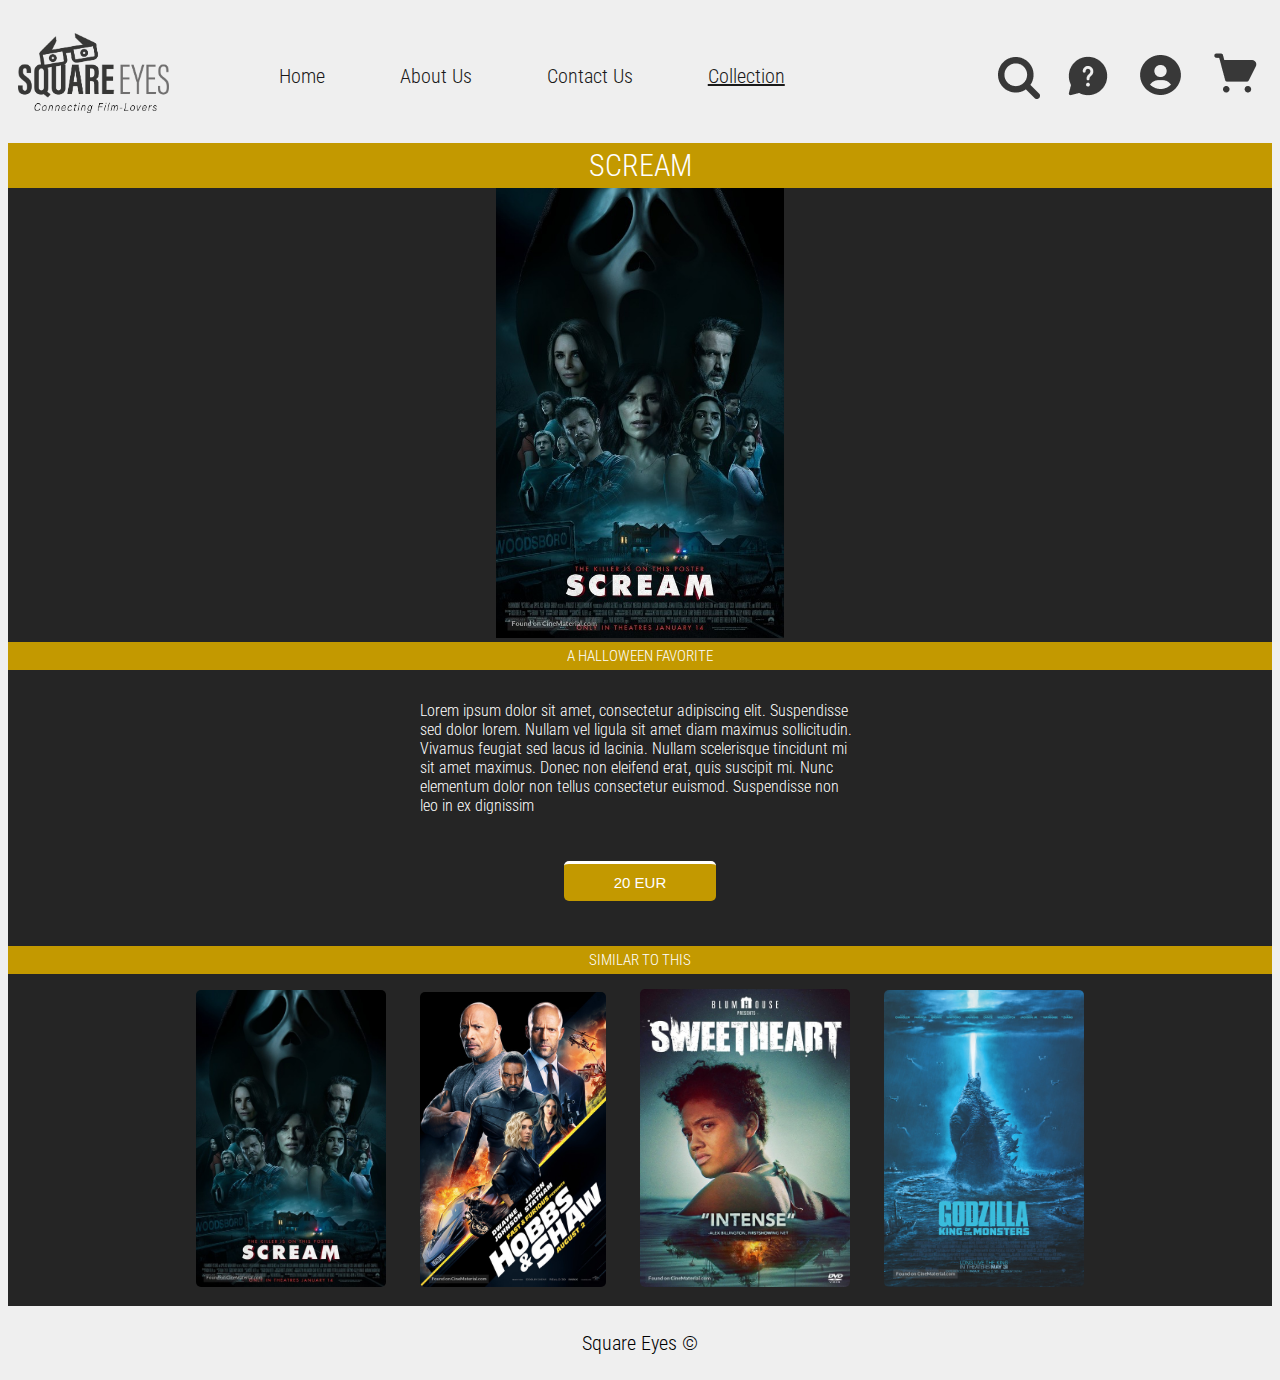
<file: scream.html>
<!DOCTYPE html>
<html lang="en">
  <head>
    <link rel="preconnect" href="https://fonts.googleapis.com" />
    <link rel="preconnect" href="https://fonts.gstatic.com" crossorigin />
    <link
      href="https://fonts.googleapis.com/css2?family=Roboto+Condensed:ital,wght@0,400;1,300&display=swap"
      rel="stylesheet"
    />
    <link
      href="https://fonts.googleapis.com/css2?family=Roboto+Condensed:ital,wght@0,300;0,400;1,300&display=swap"
      rel="stylesheet"
    />
    <meta charset="UTF-8" />
    <meta http-equiv="X-UA-Compatible" content="IE=edge" />
    <meta name="viewport" content="width=device-width, initial-scale=1.0" />
    <meta
      name="description"
      content="Watch and collect your favorite movies with Square Eyes"
    />
    <title>Square Eyes | Watch Scream today</title>
    <link href="../styles.css" rel="stylesheet" />
    <link rel="icon" href="data:," rel="Stopping GET favicon error" />
    <!-- Hotjar Tracking Code for https://hilarious-swan-92b939.netlify.app/ -->
<script>
  (function(h,o,t,j,a,r){
      h.hj=h.hj||function(){(h.hj.q=h.hj.q||[]).push(arguments)};
      h._hjSettings={hjid:3404042,hjsv:6};
      a=o.getElementsByTagName('head')[0];
      r=o.createElement('script');r.async=1;
      r.src=t+h._hjSettings.hjid+j+h._hjSettings.hjsv;
      a.appendChild(r);
  })(window,document,'https://static.hotjar.com/c/hotjar-','.js?sv=');
</script>
  </head>
  <body>
    <header>
      <div>
        <a href="../index.html"
          ><img
            class="logo"
            src="../images/SquareEyes_Logo.png"
            alt="Square eyes logo"
        /></a>
      </div>
      <nav>
        <ul>
          <li><a href="../index.html" class="navbutton">Home</a></li>
          <li><a href="../about.html" class="navbutton">About Us</a></li>
          <li><a href="../contact.html" class="navbutton">Contact Us</a></li>
          <li>
            <a href="../collection.html" class="navbutton active">Collection</a>
          </li>
        </ul>
      </nav>
      <div>
        <img class="navbutton2" src="../images/search.png" />
        <a href="../contact.html"><img class="navbutton2" src="../images/help.png" /></a>
        <a href="../register.html"><img class="navbutton2" src="../images/user.png" /></a>
        <a href="../Check out/yourcart.html"><img class="navbutton2" src="../images/cart.png" /></a>
      </div>
    </header>
    <main class="textaligncenter product-page-backround">
      <h1 class="titel nomargin">Scream</h1>
      <section>
        <img
          class="moviepicture"
          src="../images/Square_Eyes_Cover4.jpeg"
          alt="Movie poster of the movie Scream"
        />
        <p class="yellowhalloween">A Halloween favorite</p>
      </section>
      <section class="moveinfoflex">
        <p class="productinfo">
          Lorem ipsum dolor sit amet, consectetur adipiscing elit. Suspendisse
          sed dolor lorem. Nullam vel ligula sit amet diam maximus sollicitudin.
          Vivamus feugiat sed lacus id lacinia. Nullam scelerisque tincidunt mi
          sit amet maximus. Donec non eleifend erat, quis suscipit mi. Nunc
          elementum dolor non tellus consectetur euismod. Suspendisse non leo in
          ex dignissim
        </p>
        <a href="../Check out/yourcart.html"
          ><input class="yellow-cta" type="submit" value="20 EUR"
        /></a>
      </section>
      <section>
        <p class="similar">Similar to this</p>
        <a href="../products/scream.html"
          ><img
            class="scream"
            src="../images/Square_Eyes_Cover4.jpeg"
            alt="Movie poster for the film Scream"
        /></a>
        <img
          class="hobbs"
          src="../images/Square_Eyes_Cover1.jpeg"
          alt="click for information about Fast and the furious"
        />
        <img
          class="sweetheart"
          src="../images/Square_Eyes_Cover5.jpeg"
          alt="click for information about Sweetheart"
        />

        <img
          class="fp-movie-collection"
          src="../images/Square_Eyes_Cover2.jpeg"
          alt="click for information about Godzilla"
        />
      </section>
    </main>
    <footer><a href="../index.html">Square Eyes &copy;</a></footer>
  </body>
</html>
</file>
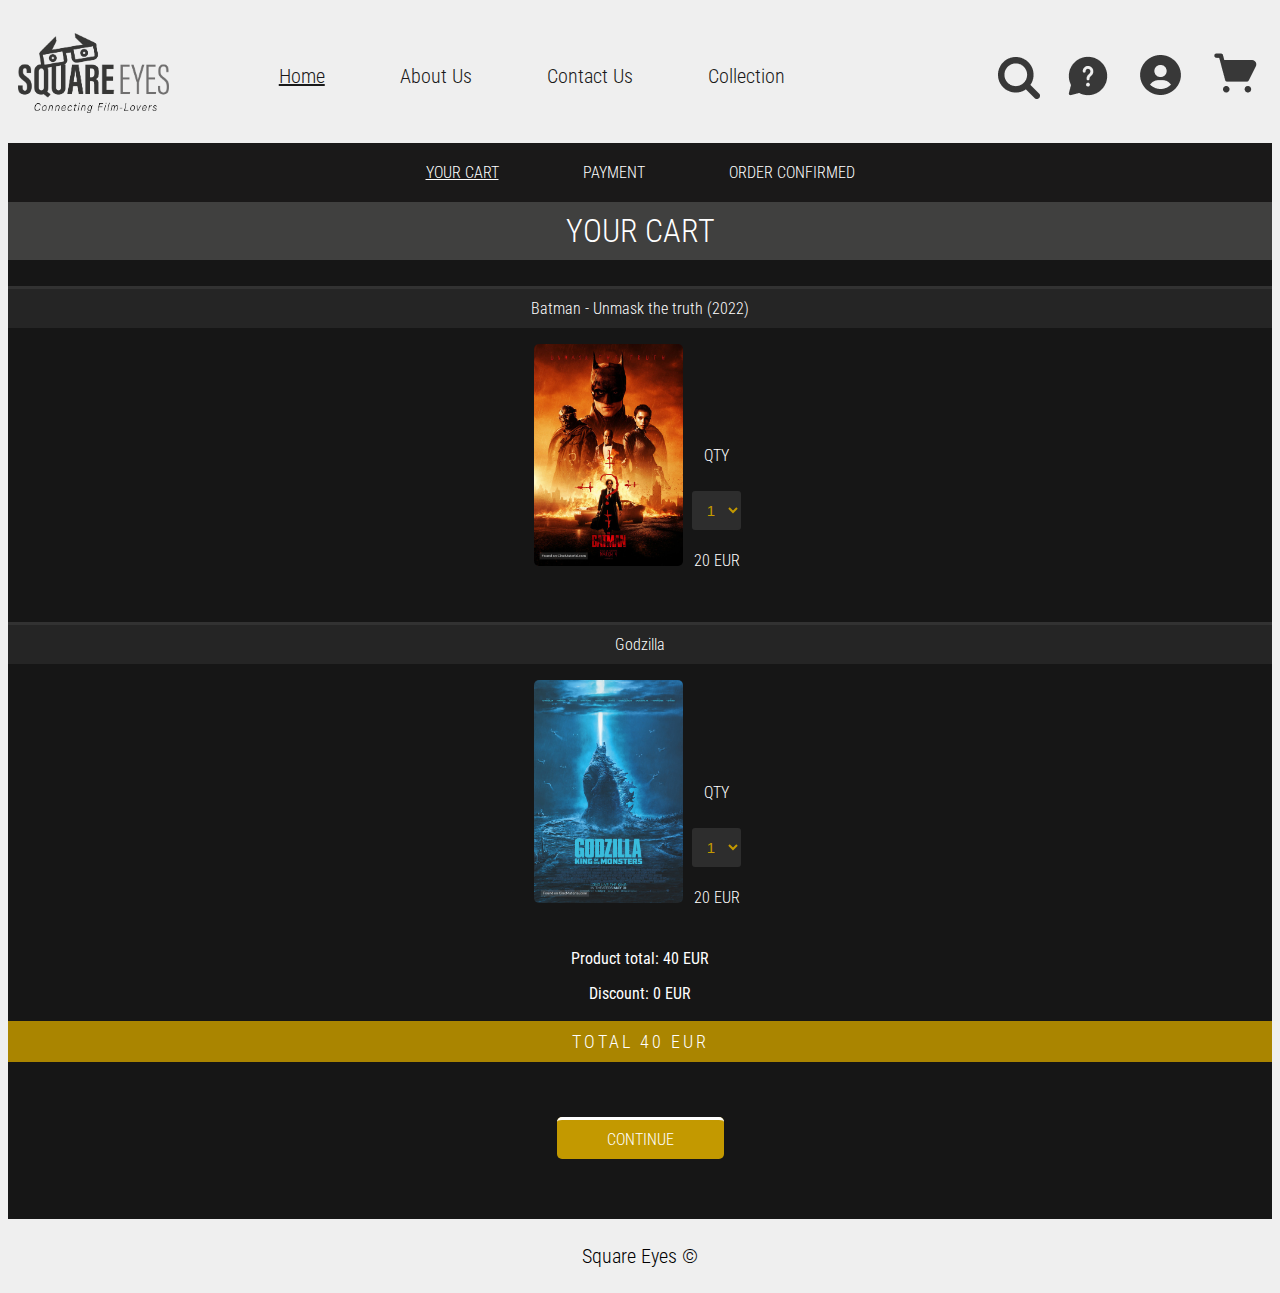
<file: yourcart.html>
<!DOCTYPE html>
<html lang="en">
  <head>
    <link rel="preconnect" href="https://fonts.googleapis.com" />
    <link rel="preconnect" href="https://fonts.gstatic.com" crossorigin />
    <link
      href="https://fonts.googleapis.com/css2?family=Roboto+Condensed:ital,wght@0,400;1,300&display=swap"
      rel="stylesheet"
    />
    <link
      href="https://fonts.googleapis.com/css2?family=Roboto+Condensed:ital,wght@0,300;0,400;1,300&display=swap"
      rel="stylesheet"
    />
    <meta charset="UTF-8" />
    <meta http-equiv="X-UA-Compatible" content="IE=edge" />
    <meta name="viewport" content="width=device-width, initial-scale=1.0" />
    <meta
      name="description"
      content="Watch and collect your favorite movies with Square Eyes"
    />
    <title>Square Eyes | Your Cart</title>
    <link href="../styles.css" rel="stylesheet" />
    <link rel="icon" href="data:," rel="Stopping GET favicon error" />
    <!-- Hotjar Tracking Code for https://hilarious-swan-92b939.netlify.app/ -->
<script>
  (function(h,o,t,j,a,r){
      h.hj=h.hj||function(){(h.hj.q=h.hj.q||[]).push(arguments)};
      h._hjSettings={hjid:3404042,hjsv:6};
      a=o.getElementsByTagName('head')[0];
      r=o.createElement('script');r.async=1;
      r.src=t+h._hjSettings.hjid+j+h._hjSettings.hjsv;
      a.appendChild(r);
  })(window,document,'https://static.hotjar.com/c/hotjar-','.js?sv=');
</script>
  </head>
  <body>
    <header>
      <div>
        <a href="../index.html"
          ><img
            class="logo"
            src="../images/SquareEyes_Logo.png"
            alt="Square eyes logo"
        /></a>
      </div>
      <nav>
        <ul>
          <li><a href="../index.html" class="navbutton active">Home</a></li>
          <li><a href="../about.html" class="navbutton">About Us</a></li>
          <li><a href="../contact.html" class="navbutton">Contact Us</a></li>
          <li><a href="../collection.html" class="navbutton">Collection</a></li>
        </ul>
      </nav>
      <div>
        <img class="navbutton2" src="../images/search.png" />
        <a href="../contact.html"><img class="navbutton2" src="../images/help.png" /></a>
        <a href="../register.html"><img class="navbutton2" src="../images/user.png" /></a>
        <a href="../Check out/yourcart.html"><img class="navbutton2" src="../images/cart.png" /></a>
      </div>
    </header>
    <main class="your-cart-backround">
      <section class="shopnavbar">
        <a class="box3 shopnavtext active" href="../Check out/yourcart.html"
          >Your cart</a
        >
        <a class="box3 shopnavtext" href="../Check out/checkout.html"
          >Payment</a
        >
        <a class="box3 shopnavtext" href="../Check out/orderconfirmed.html"
          >Order confirmed</a
        >
      </section>
      <section>
        <h1 class="box4 your-cart-line nomargin shopnavtext">Your cart</h1>
      </section>
      <section class="your-cart-backround2 flexconteinercart">
        <div class="boxbatman flex1">
          <p class="box6">Batman - Unmask the truth (2022)</p>
          <a href="/products/batman.html"
            ><img
              class="batmansmall"
              src="../images/Square_Eyes_Cover7.jpeg"
              alt="Movie poster for the film Batman"
          /></a>
          <div class="summarylayout">
            <p>QTY</p>
            <div>
              <form>
                <select class="QTYbutton" id="QTY" name="QTY">
                  <option value="1">1</option>
                  <option value="2">2</option>
                  <option value="3">3</option>
                  <option value="4">4</option>
                  <option value="5">5</option>
                </select>
              </form>
            </div>
            <p class="price1">20 EUR</p>
          </div>
        </div>
        </div>
        <div class="boxbatman flex1">
          <p class="box6">Godzilla</p>
          <img
            src="../images/Square_Eyes_Cover2.jpeg"
            alt="Movie poster of the movie Godzilla"
            class="godzillasmall"
          />
          <section class="summarylayout">
            <p>QTY</p>
            <div>
              <form>
                <select class="QTYbutton" id="QTY" name="QTY">
                  <option value="1">1</option>
                  <option value="2">2</option>
                  <option value="3">3</option>
                  <option value="4">4</option>
                  <option value="5">5</option>
                </select>
              </form>
            </div>
            <p class="price1">20 EUR</p>
          </section>
        </div>
        <div class="centertext flex2">
          <p>Product total: 40 EUR</p>
          <p>Discount: 0 EUR</p>
          <p class="yellowbackroundcart">Total 40 EUR</p>
        </div>
        <div class="box5 centertext flex2">
          <a class="yellow-cta" href="../Check out/checkout.html">Continue</a>
        </div>
      </section>
    </main>
    <footer><a href="../index.html">Square Eyes &copy;</a></footer>
  </body>
</html>
</file>
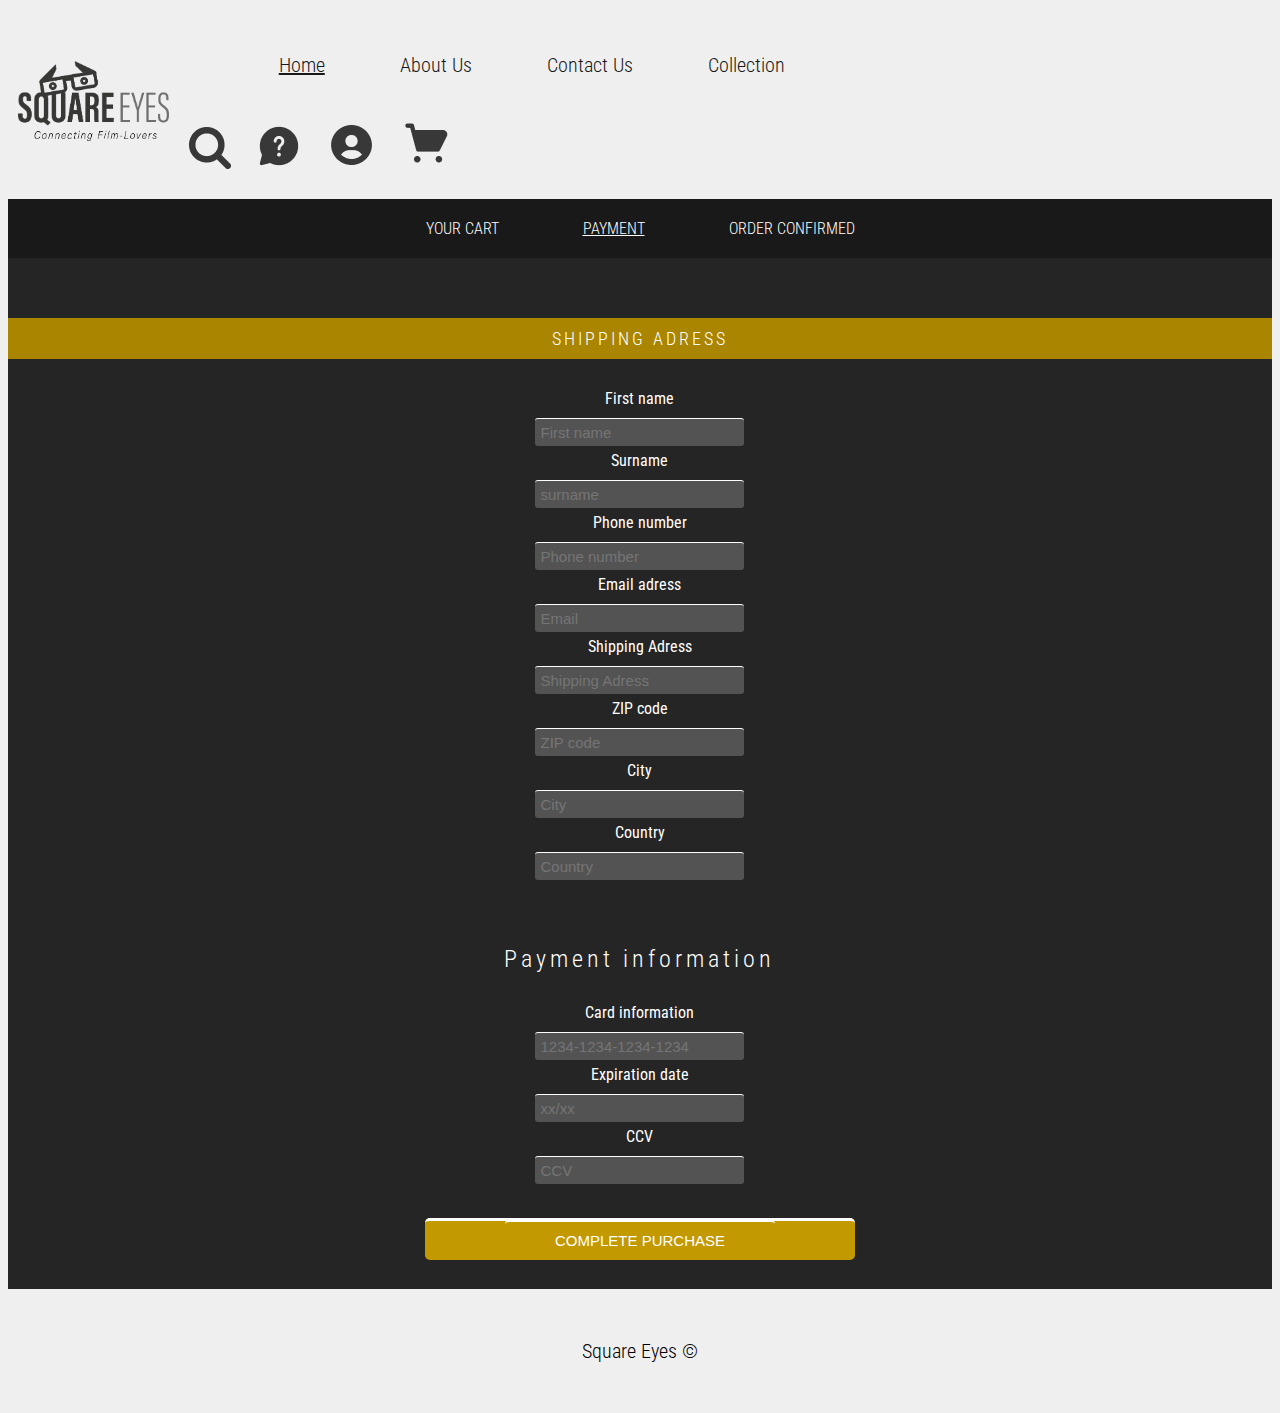
<file: Check out/checkout.html>
<!DOCTYPE html>
<html lang="en">
  <head>
    <link rel="preconnect" href="https://fonts.googleapis.com" />
    <link rel="preconnect" href="https://fonts.gstatic.com" crossorigin />
    <link
      href="https://fonts.googleapis.com/css2?family=Roboto+Condensed:ital,wght@0,400;1,300&display=swap"
      rel="stylesheet"
    />
    <link
      href="https://fonts.googleapis.com/css2?family=Roboto+Condensed:ital,wght@0,300;0,400;1,300&display=swap"
      rel="stylesheet"
    />
    <meta charset="UTF-8" />
    <meta http-equiv="X-UA-Compatible" content="IE=edge" />
    <meta name="viewport" content="width=device-width, initial-scale=1.0" />
    <meta
      name="description"
      content="Watch and collect your favorite movies with Square Eyes"
    />
    <title>Square Eyes | Your Cart</title>
    <link href="../styles.css" rel="stylesheet" />
    <link rel="icon" href="data:," rel="Stopping GET favicon error" />
    <!-- Hotjar Tracking Code for https://hilarious-swan-92b939.netlify.app/ -->
<script>
    (function(h,o,t,j,a,r){
        h.hj=h.hj||function(){(h.hj.q=h.hj.q||[]).push(arguments)};
        h._hjSettings={hjid:3404042,hjsv:6};
        a=o.getElementsByTagName('head')[0];
        r=o.createElement('script');r.async=1;
        r.src=t+h._hjSettings.hjid+j+h._hjSettings.hjsv;
        a.appendChild(r);
    })(window,document,'https://static.hotjar.com/c/hotjar-','.js?sv=');
</script>
  </head>
  <body>
    <header>
      <div>
        <a href="../index.html"
          ><img
            class="logo"
            src="../images/SquareEyes_Logo.png"
            alt="Square eyes logo"
        /></a>
      </div>
      <nav>
        <ul>
          <li><a href="../index.html" class="navbutton active">Home</a></li>
          <li><a href="../about.html" class="navbutton">About Us</a></li>
          <li><a href="../contact.html" class="navbutton">Contact Us</a></li>
          <li><a href="../collection copy 2.html" class="navbutton">Collection</a></li>
        </ul>
        <div>
          <img class="navbutton2" src="../images/search.png" />
          <a href="../contact.html"><img class="navbutton2" src="../images/help.png" /></a>
          <a href="../register.html"><img class="navbutton2" src="../images/user.png" /></a>
          <a href="../Check out/yourcart.html"><img class="navbutton2" src="../images/cart.png" /></a>
        </div>
    </header>
    <main class="your-cart-backround">
      <section class="shopnavbar">
        <a class="box3 shopnavtext" href="../Check out/yourcart.html"
          >Your cart</a
        >
        <a class="box3 shopnavtext active" href="../Check out/checkout.html"
          >Payment</a
        >
        <a class="box3 shopnavtext" href="../Check out/orderconfirmed.html"
          >Order confirmed</a
        >
      </section>
      <section>
          <h1 class="shippayinfo yellowbackroundcart">Shipping adress</h1>
          <div class="flextconteincheckout">
          <form id="checkoutForm">
            <div class="marginmobile Shipping nomargin">
                <label for="First name">First name</label>
                <input type="text" id="firNameCheck" name="First name" placeholder="First name" />
            </div>
            <div class="form-error" id="firstNameErrorCheck">Your First name must include atleast 2 characters</div>
            <div>
                <label for="Surname">Surname</label>
                <br>
                <input type="text" id="surNameCheck" placeholder="surname" />
            </div>
            <div class="form-error" id="surNameErrorCheck">Your Sur name must include atleast 2 characters</div>
            <div>
                <label for="Phone number">Phone number</label>
                <br>
                <input
                  type="text"
                  id="phoneCheck"
                  placeholder="Phone number"
                />
            </div>
            <div class="form-error" id="phoneErrorCheck">Your Phone number must include atleast 8 characters</div>
            <div>
                <label for="Email">Email adress</label>
                <br>
                <input type="email" id="emailCheck" placeholder="Email" />
            </div>
            <div class="form-error" id="emailErrorCheck">Please enter a valid email adress</div>
            <div>
                <label for="Adress">Shipping Adress</label>
                <br>
                <input type="text" id="adressCheck" placeholder="Shipping Adress" />
            </div>
            <div>
                <label for="ZIP code">ZIP code</label>
                <br>
                <input type="text" id="zipCodeCheck" placeholder="ZIP code" />
            </div>
            <div>
                <label for="City">City</label>
                <br>
                <input type="text" id="cityCheck" placeholder="City" />
            </div>
            <div>
                <label for="Country">Country</label>
                <br>
                <input type="text" id="countryCheck" placeholder="Country" />
            </div>
            <div>
              <h2 class="shippayinfo">Payment information</h2>
            </div>
              <div class="nomargin">
                <label for="Card information">Card information</label>
                <br>
                <input
                  type="text"
                  id="Card information"
                  placeholder="1234-1234-1234-1234"
                />
            </div>
            <div>
                <label for="Expiration date">Expiration date</label>
                <br>
                <input type="text" id="CARD NUMBER" placeholder="xx/xx" />
            </div>
            <div>
                <label for="CCV">CCV</label>
                <br>
                <input type="text" id="CCV" placeholder="CCV" />
            </div>
            <div>
              <div>
              <a
                class="yellow-cta"
                href="../Check out/orderconfirmed.html"
                ><input class="yellow-cta" type="button" value="Complete Purchase"></a>
            </div>
          </form>
        </div>
      </section>
    </main>
    <footer>
      <footer><a href="../index.html">Square Eyes &copy;</a></footer>
  </body>
</html>
</file>
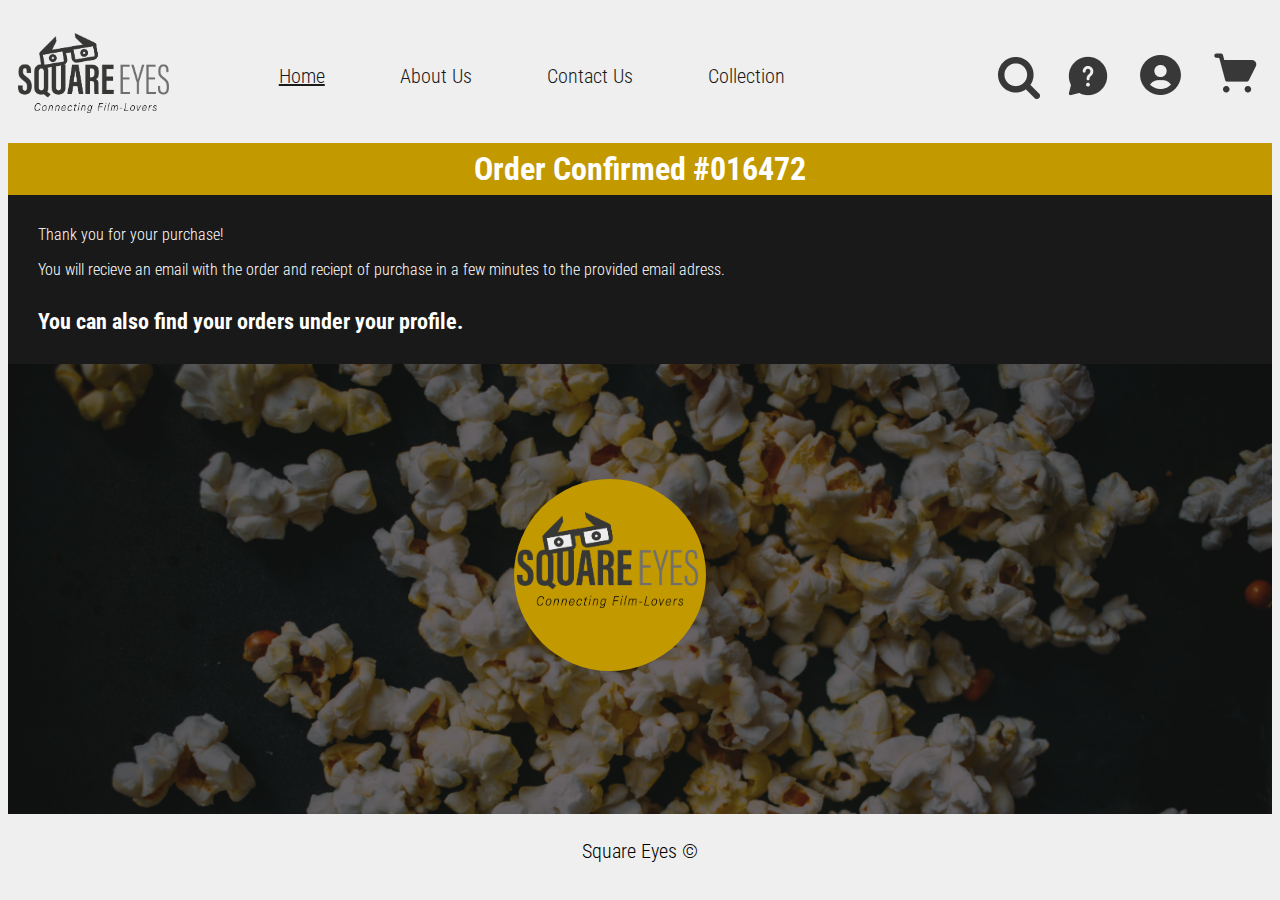
<file: Check out/orderconfirmed.html>
<!DOCTYPE html>
<html lang="en">
  <head>
    <link rel="preconnect" href="https://fonts.googleapis.com" />
    <link rel="preconnect" href="https://fonts.gstatic.com" crossorigin />
    <link
      href="https://fonts.googleapis.com/css2?family=Roboto+Condensed:ital,wght@0,400;1,300&display=swap"
      rel="stylesheet"
    />
    <link
      href="https://fonts.googleapis.com/css2?family=Roboto+Condensed:ital,wght@0,300;0,400;1,300&display=swap"
      rel="stylesheet"
    />
    <meta charset="UTF-8" />
    <meta http-equiv="X-UA-Compatible" content="IE=edge" />
    <meta name="viewport" content="width=device-width, initial-scale=1.0" />
    <meta
      name="description"
      content="Watch and collect your favorite movies with Square Eyes"
    />
    <title>Square Eyes | Order confirmed!</title>
    <link href="../styles.css" rel="stylesheet" />
    <link rel="icon" href="data:," rel="Stopping GET favicon error" />
    <!-- Hotjar Tracking Code for https://hilarious-swan-92b939.netlify.app/ -->
<script>
  (function(h,o,t,j,a,r){
      h.hj=h.hj||function(){(h.hj.q=h.hj.q||[]).push(arguments)};
      h._hjSettings={hjid:3404042,hjsv:6};
      a=o.getElementsByTagName('head')[0];
      r=o.createElement('script');r.async=1;
      r.src=t+h._hjSettings.hjid+j+h._hjSettings.hjsv;
      a.appendChild(r);
  })(window,document,'https://static.hotjar.com/c/hotjar-','.js?sv=');
</script>
  </head>
  <body>
    <header>
      <div>
        <a href="../index.html"
          ><img
            class="logo"
            src="../images/SquareEyes_Logo.png"
            alt="Square eyes logo"
        /></a>
      </div>
      <nav>
        <ul>
          <li><a href="../index.html" class="navbutton active">Home</a></li>
          <li><a href="../about.html" class="navbutton">About Us</a></li>
          <li><a href="../contact.html" class="navbutton">Contact Us</a></li>
          <li><a href="../collection copy 2.html" class="navbutton">Collection</a></li>
        </ul>
      </nav>
      <div>
        <img class="navbutton2" src="../images/search.png" />
        <a href="../contact.html"><img class="navbutton2" src="../images/help.png" /></a>
        <a href="../register.html"><img class="navbutton2" src="../images/user.png" /></a>
        <a href="../Check out/yourcart.html"><img class="navbutton2" src="../images/cart.png" /></a>
      </div>
    </header>
    <main class="mainrelative order-confirmed-backround">
      <h1 class="nomargin h1-text">Order Confirmed #016472</h1>
      <section class="smalltext">
        <p class="Yellowtext">Thank you for your purchase!</p>
        <p>
          You will recieve an email with the order and reciept of purchase in a
          few minutes to the provided email adress.
        </p>
      </section>
      <section>
        <h2 class="h2-text">
          You can also find your orders under your profile.
        </h2>
      </section>
      <section class="order-confirmed-image"></section>
      <div class="logocirlceflex">
        <a href="../index.html"><span class="circleflexitem circle"></span>
          <img
            class="circleflexitem order-logo logosize"
            src="../images/SquareEyes_Logo.png"
            alt="Square eyes logo"
          /></a>
    </div>
     </section>
    </main>
    <footer><a href="../index.html">Square Eyes &copy;</a></footer>
  </body>
</html>
</file>
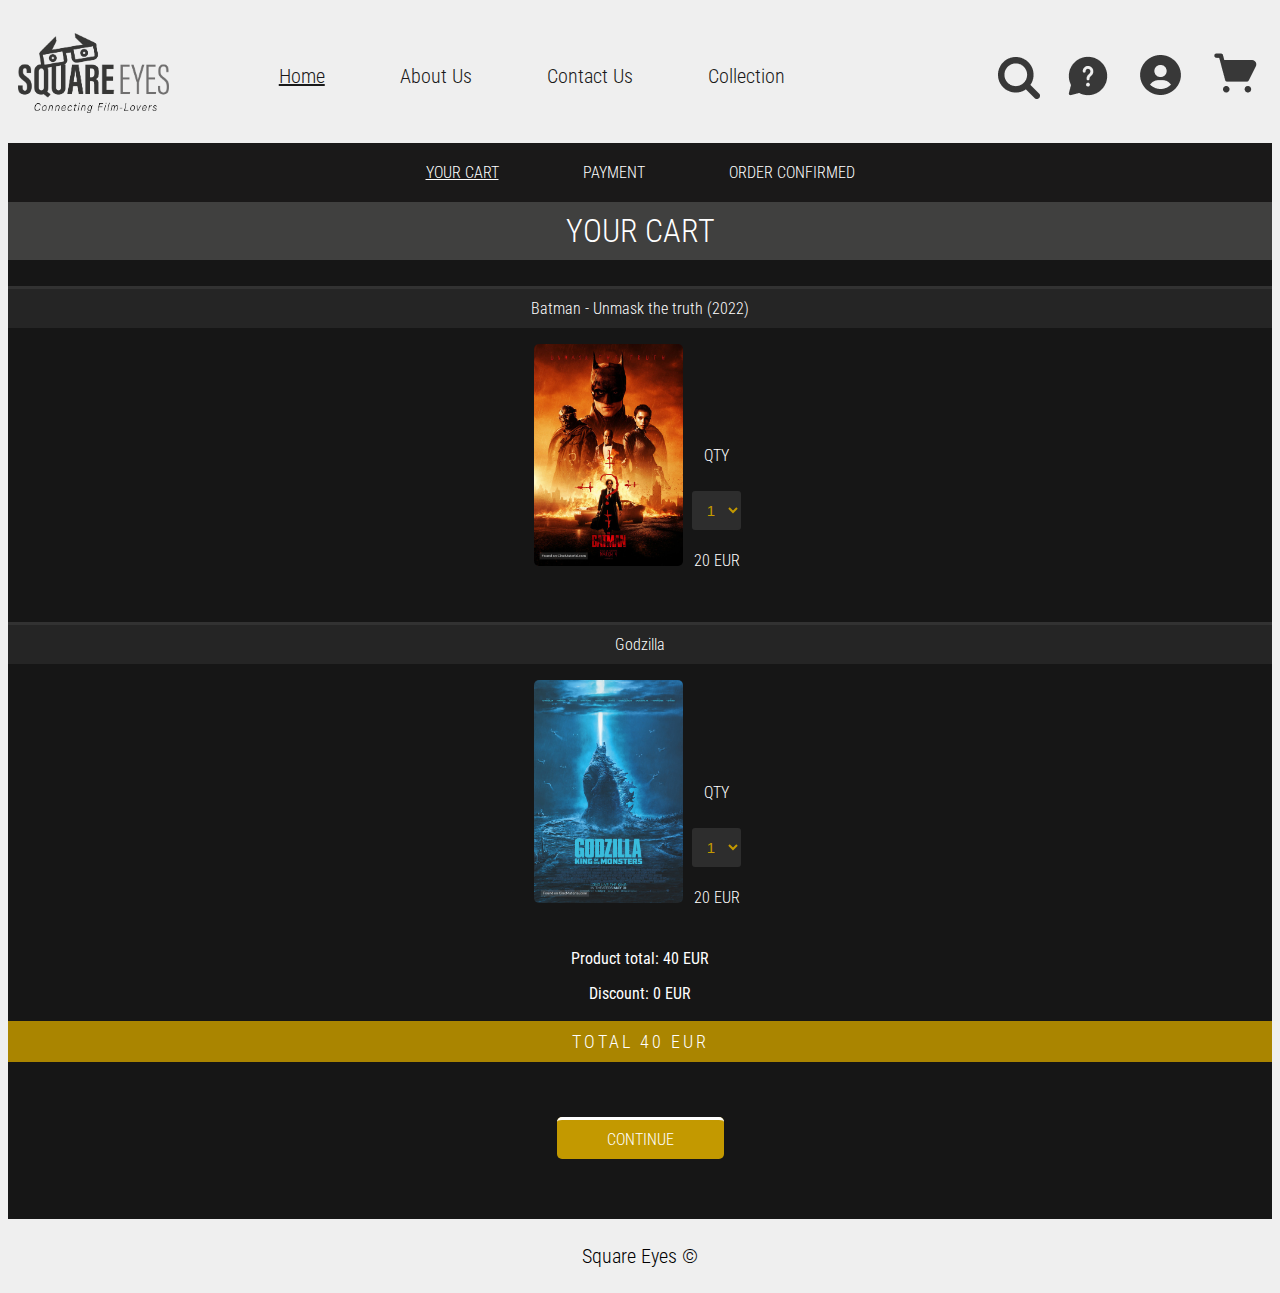
<file: Check out/yourcart.html>
<!DOCTYPE html>
<html lang="en">
  <head>
    <link rel="preconnect" href="https://fonts.googleapis.com" />
    <link rel="preconnect" href="https://fonts.gstatic.com" crossorigin />
    <link
      href="https://fonts.googleapis.com/css2?family=Roboto+Condensed:ital,wght@0,400;1,300&display=swap"
      rel="stylesheet"
    />
    <link
      href="https://fonts.googleapis.com/css2?family=Roboto+Condensed:ital,wght@0,300;0,400;1,300&display=swap"
      rel="stylesheet"
    />
    <meta charset="UTF-8" />
    <meta http-equiv="X-UA-Compatible" content="IE=edge" />
    <meta name="viewport" content="width=device-width, initial-scale=1.0" />
    <meta
      name="description"
      content="Watch and collect your favorite movies with Square Eyes"
    />
    <title>Square Eyes | Your Cart</title>
    <link href="../styles.css" rel="stylesheet" />
    <link rel="icon" href="data:," rel="Stopping GET favicon error" />
    <!-- Hotjar Tracking Code for https://hilarious-swan-92b939.netlify.app/ -->
<script>
  (function(h,o,t,j,a,r){
      h.hj=h.hj||function(){(h.hj.q=h.hj.q||[]).push(arguments)};
      h._hjSettings={hjid:3404042,hjsv:6};
      a=o.getElementsByTagName('head')[0];
      r=o.createElement('script');r.async=1;
      r.src=t+h._hjSettings.hjid+j+h._hjSettings.hjsv;
      a.appendChild(r);
  })(window,document,'https://static.hotjar.com/c/hotjar-','.js?sv=');
</script>
  </head>
  <body>
    <header>
      <div>
        <a href="../index.html"
          ><img
            class="logo"
            src="../images/SquareEyes_Logo.png"
            alt="Square eyes logo"
        /></a>
      </div>
      <nav>
        <ul>
          <li><a href="../index.html" class="navbutton active">Home</a></li>
          <li><a href="../about.html" class="navbutton">About Us</a></li>
          <li><a href="../contact.html" class="navbutton">Contact Us</a></li>
          <li><a href="../collection copy 2.html" class="navbutton">Collection</a></li>
        </ul>
      </nav>
      <div>
        <img class="navbutton2" src="../images/search.png" />
        <a href="../contact.html"><img class="navbutton2" src="../images/help.png" /></a>
        <a href="../register.html"><img class="navbutton2" src="../images/user.png" /></a>
        <a href="../Check out/yourcart.html"><img class="navbutton2" src="../images/cart.png" /></a>
      </div>
    </header>
    <main class="your-cart-backround">
      <section class="shopnavbar">
        <a class="box3 shopnavtext active" href="../Check out/yourcart.html"
          >Your cart</a
        >
        <a class="box3 shopnavtext" href="../Check out/checkout.html"
          >Payment</a
        >
        <a class="box3 shopnavtext" href="../Check out/orderconfirmed.html"
          >Order confirmed</a
        >
      </section>
      <section>
        <h1 class="box4 your-cart-line nomargin shopnavtext">Your cart</h1>
      </section>
      <section class="your-cart-backround2 flexconteinercart">
        <div class="boxbatman flex1">
          <p class="box6">Batman - Unmask the truth (2022)</p>
          <a href="/products/batman.html"
            ><img
              class="batmansmall"
              src="../images/Square_Eyes_Cover7.jpeg"
              alt="Movie poster for the film Batman"
          /></a>
          <div class="summarylayout">
            <p>QTY</p>
            <div>
              <form>
                <select class="QTYbutton" id="QTY" name="QTY">
                  <option value="1">1</option>
                  <option value="2">2</option>
                  <option value="3">3</option>
                  <option value="4">4</option>
                  <option value="5">5</option>
                </select>
              </form>
            </div>
            <p class="price1">20 EUR</p>
          </div>
        </div>
        </div>
        <div class="boxbatman flex1">
          <p class="box6">Godzilla</p>
          <img
            src="../images/Square_Eyes_Cover2.jpeg"
            alt="Movie poster of the movie Godzilla"
            class="godzillasmall"
          />
          <section class="summarylayout">
            <p>QTY</p>
            <div>
              <form>
                <select class="QTYbutton" id="QTY" name="QTY">
                  <option value="1">1</option>
                  <option value="2">2</option>
                  <option value="3">3</option>
                  <option value="4">4</option>
                  <option value="5">5</option>
                </select>
              </form>
            </div>
            <p class="price1">20 EUR</p>
          </section>
        </div>
        <div class="centertext flex2">
          <p>Product total: 40 EUR</p>
          <p>Discount: 0 EUR</p>
          <p class="yellowbackroundcart">Total 40 EUR</p>
        </div>
        <div class="box5 centertext flex2">
          <a class="yellow-cta" href="../Check out/checkout.html">Continue</a>
        </div>
      </section>
    </main>
    <footer><a href="../index.html">Square Eyes &copy;</a></footer>
  </body>
</html>
</file>
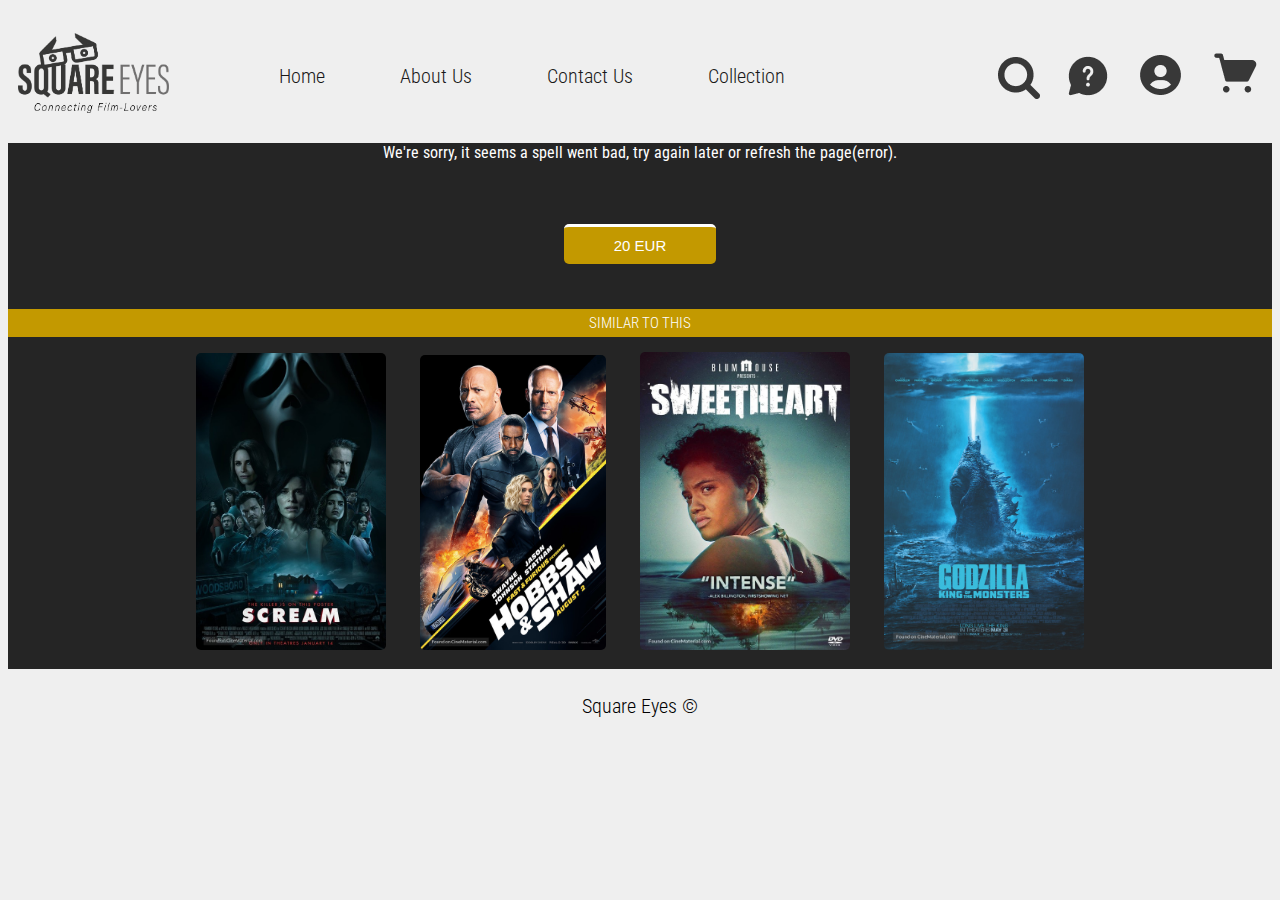
<file: products/batmancopy.html>
<!DOCTYPE html>
<html lang="en">
  <head>
    <link rel="preconnect" href="https://fonts.googleapis.com" />
    <link rel="preconnect" href="https://fonts.gstatic.com" crossorigin />
    <link
      href="https://fonts.googleapis.com/css2?family=Roboto+Condensed:ital,wght@0,400;1,300&display=swap"
      rel="stylesheet"
    />
    <link
      href="https://fonts.googleapis.com/css2?family=Roboto+Condensed:ital,wght@0,300;0,400;1,300&display=swap"
      rel="stylesheet"
    />
    <meta charset="UTF-8" />
    <meta http-equiv="X-UA-Compatible" content="IE=edge" />
    <meta name="viewport" content="width=device-width, initial-scale=1.0" />
    <meta
      name="description"
      content="Watch and collect your favorite movies with Square Eyes"
    />
    <title>Square Eyes | Watch Batman - Unmask the truth today</title>
    <link href="../styles.css" rel="stylesheet" />
    <link rel="icon" href="data:," rel="Stopping GET favicon error" />
    <!-- Hotjar Tracking Code for https://hilarious-swan-92b939.netlify.app/ -->
    <script>
      (function (h, o, t, j, a, r) {
        h.hj =
          h.hj ||
          function () {
            (h.hj.q = h.hj.q || []).push(arguments);
          };
        h._hjSettings = { hjid: 3404042, hjsv: 6 };
        a = o.getElementsByTagName("head")[0];
        r = o.createElement("script");
        r.async = 1;
        r.src = t + h._hjSettings.hjid + j + h._hjSettings.hjsv;
        a.appendChild(r);
      })(window, document, "https://static.hotjar.com/c/hotjar-", ".js?sv=");
    </script>
  </head>
  <body>
    <header>
      <div>
        <a href="../index.html"
          ><img
            class="logo"
            src="../images/SquareEyes_Logo.png"
            alt="Square eyes logo"
        /></a>
      </div>
      <nav>
        <ul>
          <li><a href="../index.html" class="navbutton">Home</a></li>
          <li><a href="../about.html" class="navbutton">About Us</a></li>
          <li><a href="../contact.html" class="navbutton">Contact Us</a></li>
          <li>
            <li><a href="../collection copy 2.html" class="navbutton">Collection</a></li>
          </li>
        </ul>
      </nav>
      <div>
        <img class="navbutton2" src="../images/search.png" />
        <a href="../contact.html"
          ><img class="navbutton2" src="../images/help.png"
        /></a>
        <a href="../register.html"
          ><img class="navbutton2" src="../images/user.png"
        /></a>
        <a href="../Check out/yourcart.html"
          ><img class="navbutton2" src="../images/cart.png"
        /></a>
      </div>
    </header>
    <main class="textaligncenter product-page-backround">
      <section class="detailContainer"></section>
      <section class="moveinfoflex">
        <p class="productinfojava"></p>
        <a href="../Check out/yourcart.html"
          ><input class="yellow-cta" type="submit" value="20 EUR"
        /></a>
      </section>
      <section>
        <p class="similar">Similar to this</p>
        <a href="../products/scream.html"
          ><img
            class="scream"
            src="../images/Square_Eyes_Cover4.jpeg"
            alt="Movie poster for the film Scream"
        /></a>
        <img
          class="hobbs"
          src="../images/Square_Eyes_Cover1.jpeg"
          alt="click for information about Fast and the furious"
        />
        <img
          class="sweetheart"
          src="../images/Square_Eyes_Cover5.jpeg"
          alt="click for information about Sweetheart"
        />

        <img
          class="fp-movie-collection"
          src="../images/Square_Eyes_Cover2.jpeg"
          alt="click for information about Godzilla"
        />
      </section>
    </main>
    <footer><a href="../index.html">Square Eyes &copy;</a></footer>
    <script src="../productJava.js"></script>
  </body>
</html>
</file>
<file: styles.css>
body {
    font-family: 'Roboto Condensed', sans-serif, 'Segoe UI', Tahoma, Geneva, Verdana;
}


header {
    overflow: hidden;
    justify-content: space-between;
    display: inline-flex;
    align-items: center;
    width: 100%;
    background-color: #EFEFEF;
    padding: 15px;
    padding-left: 0px;
    padding-right: 0px;
  
}

footer {
    text-align: center;
}


.test {
    postion:relative;
}

.nomargin2 {
    margin: 0%;
    
}

header a {
    color: rgb(25, 25, 25);
}

nav img {
    padding: 5px;
}


.navbuttonsize {
    max-width: 35px;
}
.searchbuttonsize {
    max-width: 31px;
}


/*javascript*/

.products {
    display: grid;
    grid-template-columns: 1fr 1fr 1fr 1fr;
    max-width: 800px;
    align-items: center;
    align-self: center;
    align-content: center;
}


.product {
    padding: 20px;
    
}

.product img {
    width: 100%;
}

.loader {
    border: 16px solid #f3f3f3;
    border-top: 16px solid darkred;
    border-radius: 50%;
    width: 120px;
    height: 120px;
    animation: spin 2s linear infinite;
}



.byGenre {

}
.by-genre-selection {
    
}

.detailContainer {
    
}


.result {
    margin: 1rem;
    padding: 1rem;
    max-width: 200px;
    background: white;
    border: 1px solid gray;
    border-radius: 1rem;
}

.results {
    display: flex;
    flex-wrap: wrap;
    justify-content: space-evenly;
    gap: 10px;
    margin-top: 100px;
    margin-left: 80px;
    margin-right: 80px;
}

/*Text variations*/



.redtext {
    color: #7C0000;
}

.redhighlight {
    background-color: #7C0000;
    color: white;
}


/*NAV positioning*/

.navpositioning {
    display: flex;
    align-items: baseline;
    font: size 20px;
    
}

.navbuttonspositioning {
    position: relative;
    left: 1050px;
    padding: 15px;
    top: 10px;
    max-width: 35px;
}

.navpadding {
    padding: 15px;
}

nav,
nav li{
    display: inline-block;


}



/*text transformat
padding:ion/positioning HOMEPAGE*/

.weight300 {
    font-weight: 300;
    letter-spacing: 1px;
}

.register {
    font-size: 43px;
    font-weight: 300;
    text-transform: 
    padding:uppercase;
    padding: 10px;
}
.freeaccount {
    font-size: 20px;
    font-weight: 300;
    padding: 0px 10px 10px 10px;

}

.squareeyes {
    font-size: 90px;
    text-transform: 
    padding:uppercase;
    color: #AA8500;

}

.fp_info_register {
    font-weight: 300;
    font-size: 14px;
    letter-spacing: 0.5px;
    padding: 40px;
}

.gray-cta-positioning1 {
    position: absolute;
    top: 880px;
    left: 810px;
}
.gray-cta-positioning2 {
    position: absolute;
    top: 880px;
    left: 1050px;
}


.cinemaexperience1 {
    position: absolute;
    left: 30px;

}
.cinemaexperience2 {
    position: absolute;
    top: 400px;
    left: 30px;

}

.uppercase {
    text-transform: 
    padding:uppercase;
}

/*text transformat
padding:ion/positioning REGISTER*/

.squareeyesreg {
    font-size: 80px;
    position: relative;
    top: -300;
    left: 50px;
    margin: 0px;
}

.welcometo {
    font-size: 30px;
    position: relative;
    top: -300;
    left: 5px;
    margin: 0px;
    padding: 5px 50px;
}

.makeanaccount1 {
    font-size: 17px;
    position: relative;
    top: -300;
    left: 55px;
    margin: 0px;
    letter-spacing: 8px;

}

.makeanaccount2 {
    font-size: 16px;
    position: relative;
    top: 5px;
    left: 235px;
    margin: 0px;
    letter-spacing: 0.5px;

}

/*text transformat
padding:ion/positioning COLLECTION*/


/*buttons*/
/* homepage */


/* Movie posters */

.fp-movie-collection {
    max-width: 210px;
    padding: 5px;
    border-radius: 10px;
    margin: 10px;
}

.batman {
    max-width: 210px;
    padding: 5px;
    border-radius: 10px;
}

.sweetheart {
    max-width: 220px;
    padding: 5px;
    border-radius: 10px;
    margin: 10px;
}

.hobbs {
    max-width: 196px;
    padding: 5px;
    border-radius: 10px;
    margin: 10px;
}

.scream {
    max-width: 200px;
    padding: 5px;
    border-radius: 10px;
    margin: 10px;
}


/* Links */
a {
    text-decoration: none;
    color: black;
}

main a {
    color: white;
}

.active {
    text-decoration: underline;
}


/* about us */

    
.aboutus_logo {
    position: relative;
    top: -300px;
    left: 1350px;

}

.aboutus_text {
    position: relative;
    top: -300px;
    left: 1390px;
    text-transform: 
    padding:uppercase;
    font-weight: 300;

}


.aboutus {
    margin: auto;
    display: flex;
    flex-direction: column;
    flex: 2;

}

.aboutus > * {
    flex: 1;
}

/*contact us */

.contact-us-backround {
    background-color: rgb(37, 37, 37);
    color: white;
}


.squareeyes__contact {
    font-size: 60px;
    text-transform: 
    padding: uppercase;
    position: relative;
    top: 0px;
    left: 100px;
    color: #AA8500;
    letter-spacing: 5px;
    }

.contactusat {
    font-size: 20px;
    font-weight: 300;
    position: relative;
    top: 50px;
    left: 100px;
    letter-spacing: 2px;
}

.mappic {
    border-radius: 1000px;
    width: 300px;
    position: relative;
    top: -200px;
    left: 200px;
    
}

.socialmediatext {
    font-size: 16px;
    font-weight: 300;
    position: relative;
    top: -180px;
    left: 210px;ƒ
    letter-spacing: 3px;
}

.socialmediapic1 {
    position: static;
  
}
.socialmediapic2 {
    position: static;
    
}
.socialmediapic3 {
    position: static;
    
}




/* collection */

.collection-backround {
    background-color: rgb(37, 37, 37);
    color: white;
    text-align: center;
}

.playbutton {
    position: absolute;
    top: 300px;
    left: 850px;
}


/* product pages */

.product-page-backround {
    background-color: rgb(37, 37, 37);
    color: white;
}


/* check out */

.checkout-backround {
    background-color: #40403F;
    color: white;
}

/* order confirmed */

.order-confirmed-backround {
    background-color: #1A1919;
    color: white;
}

.order-confirmed-image {
    background-image: url(images/popcorn.jpg);
    background-size: cover;
    min-height: 50vh; 
    opacity: 40%;
}

/*Register page*/

.backroundcolor {
    background-color: #D9D9D9;
}


.popcornpic {
    background-image: url(images/popcorn.jpg);
    background-size: cover;
    min-height: 15vh; 
    opacity: 80%;
}

.textpadding {
    padding: 20px;
}



_________


.spookyflex {
    display: flex;
    justify-content: center;
}

.navcontainer{
   display: flex;
   position: static;
 }

 .navbutton {
    display: inline-block;
    padding: 10px;
    margin-left: 50px
 }

 .header1 {
    overflow: hidden;
    justify-content: space-between;
    display: inline-flex;
    align-items: center;
    width: 100%;
 }


 .bottominfo {
    width: 100%;
    justify-content: center;
 }

 .bottominfo * > {
    flex: 1;
 }

 __________

 .staticfronttext {
    position: static;
 }

 /*NEWW*/

 /*HOMEPAGE*/



 .cinemapic {
    background-image: url(../images/cinemachairs.jpg);
    background-size: cover;
    min-height: 50vh;
    background-position-y: bottom;
    background-repeat: no-repeat;

}

.containeryey {
    padding: 3em;
    display: grid;
    gap: 2em;
    grid-template-columns: repeat(auto-fit, minmac(250px, 1fr));;
}

html {
    box-sizing: border-box;
}

*,*::before, *::after{
    box-sizing: inherit;
}

.navbutton {
    display: inline-block;
    padding: 10px;
    margin-left: 50px
    }

body {
    font-family: 'Roboto Condensed', sans-serif, 'Segoe UI', Tahoma, Geneva, Verdana;
}

input, textarea, select {
    margin: 10px 5px 5px 5px;
    font-weight: 300;
    border-radius: 3px;
    border: #c39900;
    color: white;
    background-color: #535353;
    font-size: 15px;
    padding: 5px;
    border-top: solid;
    border-width: 1px;
}
textarea, select {
    background-color: #535353;
}

.formtextbox {
    max-width: 250px;
}

.nomargin {
    margin-top: 0%;
    margin-bottom: 0%;
    
}

header, body, footer{
    background-color: #EFEFEF;
}

header {
    display: grid;
    grid-template-columns: auto 1fr auto;
    align-items: center;
    font-size: 20px;
    font-weight: 300;
    width: 100%;
}


.logo{
    height: 80px;
    margin: 10px;
 }

footer {
    text-align: center;
    font-size: 20px;
    font-weight: 300;
    padding: 15px;
    margin: 10px;
}














/*HOMEPAGE*/

.centertext {
    text-align: center;
}

.navbutton2 {
    display: inline-block;
    padding: 10px;
    margin-left: 0px
 }


 .FP_spooky{
    position: relative;
    top: 5px;
    font-size: 15px;
}


.moviebackround {
    background-color: #252525;
}

.Spooky_season {
    position: relative;
    top: -10px;
    font-weight: 300;
}

.main1 {
    overflow: hidden;
    justify-content:center;
    display: inline-flex;
    align-items: center;
    width: 100%;
    flex: wrap;
    }


    .whitetext {
        color: white;
    }

.HP-textmargin-one {
   margin-top: 120px;
}

.HP-textmargin-two {
    margin-bottom: 15px;
}

.cta-gray-FP-maring{
    margin-left: 90px;
    margin-right: 50px;
}

.gray-cta {
    background-color: gray;
    color:white;
    padding: 15px 70px;
    border-radius: 5px;
    font-weight: 300;
    border: white;
    border-top: solid;
}

.moviescontainer {
    display: flex;
    position: static;
}

.flexconteiner {
    display: flex;
    flex-direction: row;
    align-items: stretch;
    justify-content: space-around;
}

.flexitem {
    flex: 1;
}

.Yellowsquareyes {
    font-size: 50px;
    color: #c39900;
    text-transform: 
    padding:uppercase;
    margin: 0px;
    padding: 20px;
 }

 .cinematext {
    text-transform: uppercase;
    font-weight: 300;
    letter-spacing: 1px;
    padding: 10px;
    color: white;
    padding: 20px;
 }

.squareeyes_home {
 text-transform: uppercase;
 font-weight: 300;
 background-color: #c39900;
color: white;
padding: 10px 10px;
font-size: 20px;
}


.cinemapic {
    background-image: url(../images/cinemachairs.jpg);
    background-size: stretch;
    min-height: 60vh;
    background-position-y: bottom;
    background-repeat: no-repeat;
}

.curtainpic {
    background-image: url(../images/curtain.png);
    background-size: cover;
    min-height: 25vh;
}


.boxregister {
    box-sizing: border-box;
    padding-bottom: 30px;
    margin-top: 35px;
}
.boxregisterbutton {
    margin-left: 5px;
}

.registerinfo1 {
    background-color: rgba(0, 0, 0, 0.608);
}

.gridconteiner {
    display: grid;
    grid-template-rows: 1fr 1fr;
    grid
}



/*COLLECTION*/

.pulpfictionbig {
    background-image: url(images/pulpfiction.jpg);
    min-height: 75vh; 
    background-repeat: no-repeat;
    background-size: cover;
}







/*YOUR CART*/

.summarylayout {
    display: inline-block;
}

.box6 {
    padding: 10px;
    background-color: rgb(37, 37, 37);
    border-top: solid;
    border-top-color:rgb(50, 50, 50);
}


.QTYbutton {
    border-radius: 3px;
    border: 0px;
    background-color: #2d2d2d;
    color:#c39900;
    padding: 10px;
    text-align: center;
}

.shopnavbar {
    background-color: #1A1919;
    text-align: center;
    padding: 20px;
    box-sizing: border-box;
    text-transform: uppercase;
    font-weight: 300;
}

.box3 {
    margin: 40px;
}

.box4 {
    padding: 10px 10px;
}

.box5 {
    padding: 50px 0px 70px 0px;
    
}

.boxbatman {
    margin: 10px 0px 10px 0px;
    text-align: center;
    font-weight: 300;
    text-shadow: #1A1919;
}



.yellowbackroundcart {
    background-color: rgb(170, 133, 0);
    color: white;
    font-weight: 300;
    padding: 10px 10px;
    font-size: 18px;
    letter-spacing: 3px;
    text-transform: uppercase;
}

.shopnavtext {
    color: white;
    text-transform: uppercase;
    text-align: center;
    font-weight: 300;
}

.your-cart-backround {
    background-color: rgb(37, 37, 37);
    color: white;
}

.your-cart-backround2 {
    background-color:#00000067;
    color: white;
    text-align: center;
}

.your-cart-line {
    background-color: #40403F;
    color: white;

}

.batmansmall {
    max-width: 150px;
    border-radius: 5px;
}

.godzillasmall {
    max-width: 150px;
    border-radius: 5px;
}

.flexconteinercart {
    display: flex;
    flex-direction: column;

}

.flex1 {
    flex: 1;
}
.flex2 {
    flex: 3;
}










/*ORDER CONFIRMED PAGE*/

.mainrelative {
    position: relative;
}

.divabsolute {
    position: absolute;
}

.h1-text {
    text-align: center;
    background-color: #c39900;
    color: white;
    padding: 7px;
}

.smalltext {
    font-weight: 300;
    margin: 30px;
}

.h2-text {
    margin: 30px;
    font-size: 22px;
}

.order-logo {
    display: block;
    height: 6rem;
    position: absolute;
    left: 40.3%;
    top: 55%;

}

.circle {
    display: block;
    height: 12rem;
    width: 12rem;
    background-color:#c39900;
    border-radius: 50%;
    position: absolute;
    left: 40%;
    top: 50%;

}

.logocirlceflex {
    display: flex;
    overflow: hidden;
}

.circleflexitem {
    flex: 1;
}




/*CHECK OUT PAGE*/

.shippayinfo {
    text-align: center;
    font-weight: 300;
    letter-spacing: 4px;
    margin: 60px 0px 30px 0px;
}


.flextconteincheckout {
    display: inline grid;
    justify-content: space-evenly;
    text-align: center;
    width: 100%;
    margin: 0px;
}

.Shipping {
    display: inline-grid;
    flex-direction: column;
    justify-content: space-around;
}

.cta-purchase {
    margin: 50px;
}



/* ABOUT US PAGE */

.allatoneplace {
    position: static;
    top: 50px;
    left: -10px;
}


.nomargin {
    margin-top: 0%;
    margin-bottom: 0%;
    
}

.textaligncontact {
    text-align: -moz-center;
}


.yellowtext {
    color:rgb(170, 133, 0)
}

.about-us-main {
    background-color: rgb(37, 37, 37);
    color: rgb(255, 255, 255);
}

.about-us-margin-one{
    margin-top: 60px;
}

.about-us-main-height {
    height: 700px;
}

.infoaboutus {
    font-size: 15px;
    font-weight: 300;
    position: relative;
    letter-spacing: 2px;
    text-align: center;
}

.flexconteiner-aboutus {
    display: flex;
    flex-direction: column;
    justify-content: center;
    max-width: 1000px;
    margin:auto;
    align-content: center;
    align-items: center;
 }

 .squareeyes__about {
    font-size: 40px;
    text-transform:uppercase;
    position: relative;
    color: #c39900;
    letter-spacing: 5px;
    text-align: center;
    }

.yellowbackround_aboutus {
        background-color: #c39900;
        color: white;
        text-align: center;
        font-weight: 300;
        padding: 30px 10px 30px 50px;
        font-size: 14.5px;
        letter-spacing: 3px;
    }

    .yellowbackroundcart {
        background-color: rgb(170, 133, 0);
        color: white;
        font-weight: 300;
        padding: 10px 10px;
        font-size: 18px;
        letter-spacing: 3px;
    }

    .ourgoaltext {
        font-size: 15px;
        font-weight: 300;
        color: white;
        letter-spacing: 1px;
        text-align: center;
    }







/*CONTACT US PAGE*/

.yellowbackround_contact {
    background-color: rgb(170, 133, 0);
    color: white;
    font-weight: 300;
    padding: 20px 10px 20px 100px;
    font-size: 14.5px;
    letter-spacing: 3px;
}

.contact {
    max-width: 800px;
    margin: auto;
}

.contact-us-main-height{
    height: 500px;
}

.contact-us-width {
    max-width: 1000px;
}

.contact-us-form-margin {
    margin-left: 500px;
}

.contact-socials-margin {
    margin-left: 750px;
}

.openinghours {
    font-size: 18px;
    font-weight: 300;
    padding: 10px;
    margin: 10px;

}

.flexconteinercontact {
    display: flex;
    overflow: hidden;
    justify-content: center;
    align-content: center;
    align-items: center;
    align-self: center;
    flex-flow: column;

}

.conactflexitem {
    flex: 1;
}

.one{
    flex: 3;
    max-height: 150px;
    max-width: 500px;
}

.two {
    flex: 1;
    justify-content: center;
}

.three {
    flex: 3;
}

.iconpadding {
    padding: 10px;
    margin: 3px;
}

.sosialmediagrid {
    display: inline-flexbox
}

.centeralign {
    text-align: center;
}

.sosialmedia1{
    position: absolute;
    top: -170px;
    left: 850px;
}
.sosialmedia2{
    position: absolute;
    top: -200px;
    left: 830px;
}

.relative {
    position: relative;
}

.backgroundcolor {
    background-color: #252525;
}

.backgroundcolorcontact {
    background-color: #323232;
}

.whitetext{
    color: white;
    font-weight: 300;
}

.contact {
    text-align: center;
    text-transform: uppercase;
    font-weight: 300;
    color: white;
    margin: auto;
}

.textpadding {
    padding: 20px;
}

.textaligncenterform {
    text-align: center;
}

.boxmodel1 {
    background-color: #323232;
    padding: 70px 70px;
    margin: 10px 0px 60px 0px;
    box-sizing: border-box;
    max-width: 350px;

}

.box1 {
    padding: 10px 5px 5px 5px;
}

.box2 {
    margin-bottom: 450px;
}







/*PRODUCTPAGE - SCREAM*/

.batmangrid {
    display: grid;

}

.textaligncenter {
    text-align: center;
}


.yellowhalloween {
    background-color: #c39900;
    color: white;
    text-transform: uppercase;
    font-size: 15px;
    font-weight: 300;
    padding: 5px;
    margin-top: 0%;
    
}

.similar {
    background-color: #c39900;
    color: white;
    text-transform: uppercase;
    font-size: 15px;
    font-weight: 300;
    padding: 5px;
    margin-bottom: 0%;
}

.productinfo {
    font-weight: 300;
    text-align: left;
    padding: 0px 80px;
    max-width: 600px;
    
}

.price {
    font-size: 20px;
    color: white;
    background-color: #c39900;
    border-radius: 1px;
    padding: 0px;
}

.price2 {
    font-size: 20px;
    color: white;
    font-weight: bolder;
}

.yellow-cta {
    background-color: #c39900;
    color: white;
    padding: 10px 50px;
    border-radius: 5px;
    text-transform:uppercase;
    font-weight: 300;
    margin: 30px;
    border-top: solid;
    border-width: 3px;
}

.moveinfoflex {
    display: flex;
    flex-flow: column;
    align-items: center;
}

.titel {
    background-color: #c39900;
    color: white;
    text-transform:uppercase;
    font-weight: 300;
    font-size: 30px;
    padding: 5px;
}

.moviepicture {
    height: 450px;
}





.form-error {
    display: none;
    color: red;
    font-size: 0.9rem;
    margin-top: 2px;
    padding: 5px 0px 25px 0px;
}





/*REGISTER PAGE*/

.regform {
    display: grid;
}


.flexconteiner2 {
    display: flex;
    flex-direction: column;
    justify-content: space-between;
    max-width: 650px;
    min-width: 200px;
    padding: 20px;
    margin: 40px 0px 40px 0px;

}

.welcomecenteralign {
    text-align: -moz-center;
}

.flexitem2 {
    flex: 1;
    text-align: justify;
}

.flexconteiner3 {
    display: flex;
    flex-direction: column;
    justify-content: space-evenly;
    align-content: center;
    align-items: center;
}

.flexitem3 {
    flex: 1;
}

.squareeyestext {
    font-size: 30px;
    text-transform: uppercase;
    color: white;
    background-color:#8A0404;
    font-weight:200;
    padding: 10px;
    margin: 0%;
    text-align: center;
}

.red-cta {
    background-color:#8A0404;
    color: white;
    padding: 10px 40px;
    border-radius: 5px;
    font-size: 15px;
    text-transform: uppercase;
    font-weight: 300;
    margin-left: 20px;
}

.registerinfo {
    text-transform: uppercase;
    font-weight: 300;
    font-size: 17px;
    color: #EFEFEF;
    background-color:#8A0404;
    padding: 10px;
    text-align: center;
}
.registerinfo2 {
    text-transform: uppercase;
    color: #a52a2a;
}

.registerinfo3 {
    font-weight: 300;

}

.registerinfo4 {
    text-transform: uppercase;
    color: #a52a2a;
    font-weight: 300;
    text-align: center;
}

.registerinfo5 {
    font-weight: 300;
    margin-bottom: 50px;
}










/*COLLECTION*/

.genrebutton {
    background-color: #EFEFEF;
    color: #c39900;
    padding: 15px 20px 15px 20px; 
    text-align: center;
    font-weight: bolder;
    text-transform: uppercase;
    font-size: 15px;

    
}

.textpositioning {
}

.textwidthmovies {
    font-weight: 300;
    letter-spacing: 1px;
}

.whitetextlink {
    color: white;
    text-transform: uppercase;
    font-weight: 300;
}

.yellowbackgroundtext {
    background-color: #c39900;
    color: white ;
    font-weight: 300;
    padding: 10px;
}










@media (min-width: 200px) and (max-width: 615px) {
    header {
        display: grid;
        grid-template-columns: 1fr;
        align-items: center;
        justify-content: center;
        font-size: 20px;
        font-weight: 300;
        width: 100%;
        text-align: center;
    }

    ul {
        padding: 0px;
    }
    .navbutton {
        display: inline-block;
        padding: 2px;
        margin-left: 0px
        }



/*HOMEPAGE*/



        .moviescontainer {
            display: grid;
            grid-column: 1fr;
            justify-items: center;
            justify-content: space-between;

            
        }

        .gray-cta {
            background-color: gray;
            color:white;
            padding: 10px 10px;
            border-radius: 5px;
            font-weight: 300;
            border-top: solid;
        }

        .cta-gray-FP-maring{
            padding: 10px;
        }




    /*CONTACT US*/



    .flexconteinercontact {
        display: grid;
        grid-template-columns: 1fr;
        overflow: hidden;
        align-content: center;
        align-items: inherit;
        flex-direction: column;
        margin: 30px;
    
    }

    .openinghours {
        font-size: 18px;
        font-weight: 300;
        padding: 10px;
        margin: 10px;
        max-height: 150px;
    
    }

    /*COLLECTION*/

    .pulpfictionbig {
        background-image: url(images/pulpfiction.jpg);
        min-height: 50vh; 
        background-repeat: no-repeat;
        background-size: cover;
    }

    .moviepicture {
        background-image: url(images/pulpfiction.jpg);
        min-height: 50vh; 
        background-repeat: no-repeat;
        background-size: cover;
        max-width: 350px;
    }

    .collection-backround1 {
        background-color: rgb(37, 37, 37);
        color: white;
        display: grid;
        grid-column: 1fr;
        justify-items: center;
    }

    /*YOUR CART*/
    .box3 {
        margin: 5px;
    }

    /*PAYMENT*/

    .marginmobile {
       margin-left: 90px;
       margin-right: 90px;
    }

    .yellow-cta {
        background-color: #c39900;
        color: white;
        padding: 10px 10px;
        border-radius: 5px;
        text-transform:uppercase;
        font-weight: 300;
        margin: 30px;
    
    }

    }

@media (min-width: 616px) and (max-width: 899px) {
    header {
        display: grid;
        grid-template-columns: 1fr;
        align-items: center;
        font-size: 20px;
        font-weight: 300;
        width: 100%;
        text-align: center;
    }


 ul {
    padding: 0px;
 }

.navbutton {
    display: inline-block;
    padding: 2px;
    margin-left: 0px
    }

/*HOMEPAGE*/
    .moviescontainer {
        display: grid;
        grid-template-columns: repeat(2,1fr);
        justify-items: center;
        justify-content: space-between;

    
    }


    /*CONTACT US*/

    .flexconteinercontact {
        display: grid;
        grid-template-columns: repeat(2,1fr);
        overflow: hidden;
        align-content: center;
        align-items: inherit;
        flex-direction: column;
    
    }

    .contactlink {
        color: white;
    }

    /*COLLECTION*/

    .pulpfictionbig {
        background-image: url(images/pulpfiction.jpg);
        min-height: 50vh; 
        background-repeat: no-repeat;
        background-size: cover;
    }

    .collection-backround1 {
        background-color: rgb(37, 37, 37);
        color: white;
        display: grid;
        grid-template-columns: repeat(2,1fr);
        justify-items: center;
    }

    /*PAYMENT*/

    .marginmobile {
        margin-left: 90px;
        margin-right: 90px;
     }
}

@media (min-width: 900px) and (max-width: 1092px) {
    header {
        display: grid;
        grid-template-columns: 1fr;
        align-items: center;
        font-size: 20px;
        font-weight: 300;
        width: 100%;
        text-align: center;
    }

}
</file>
